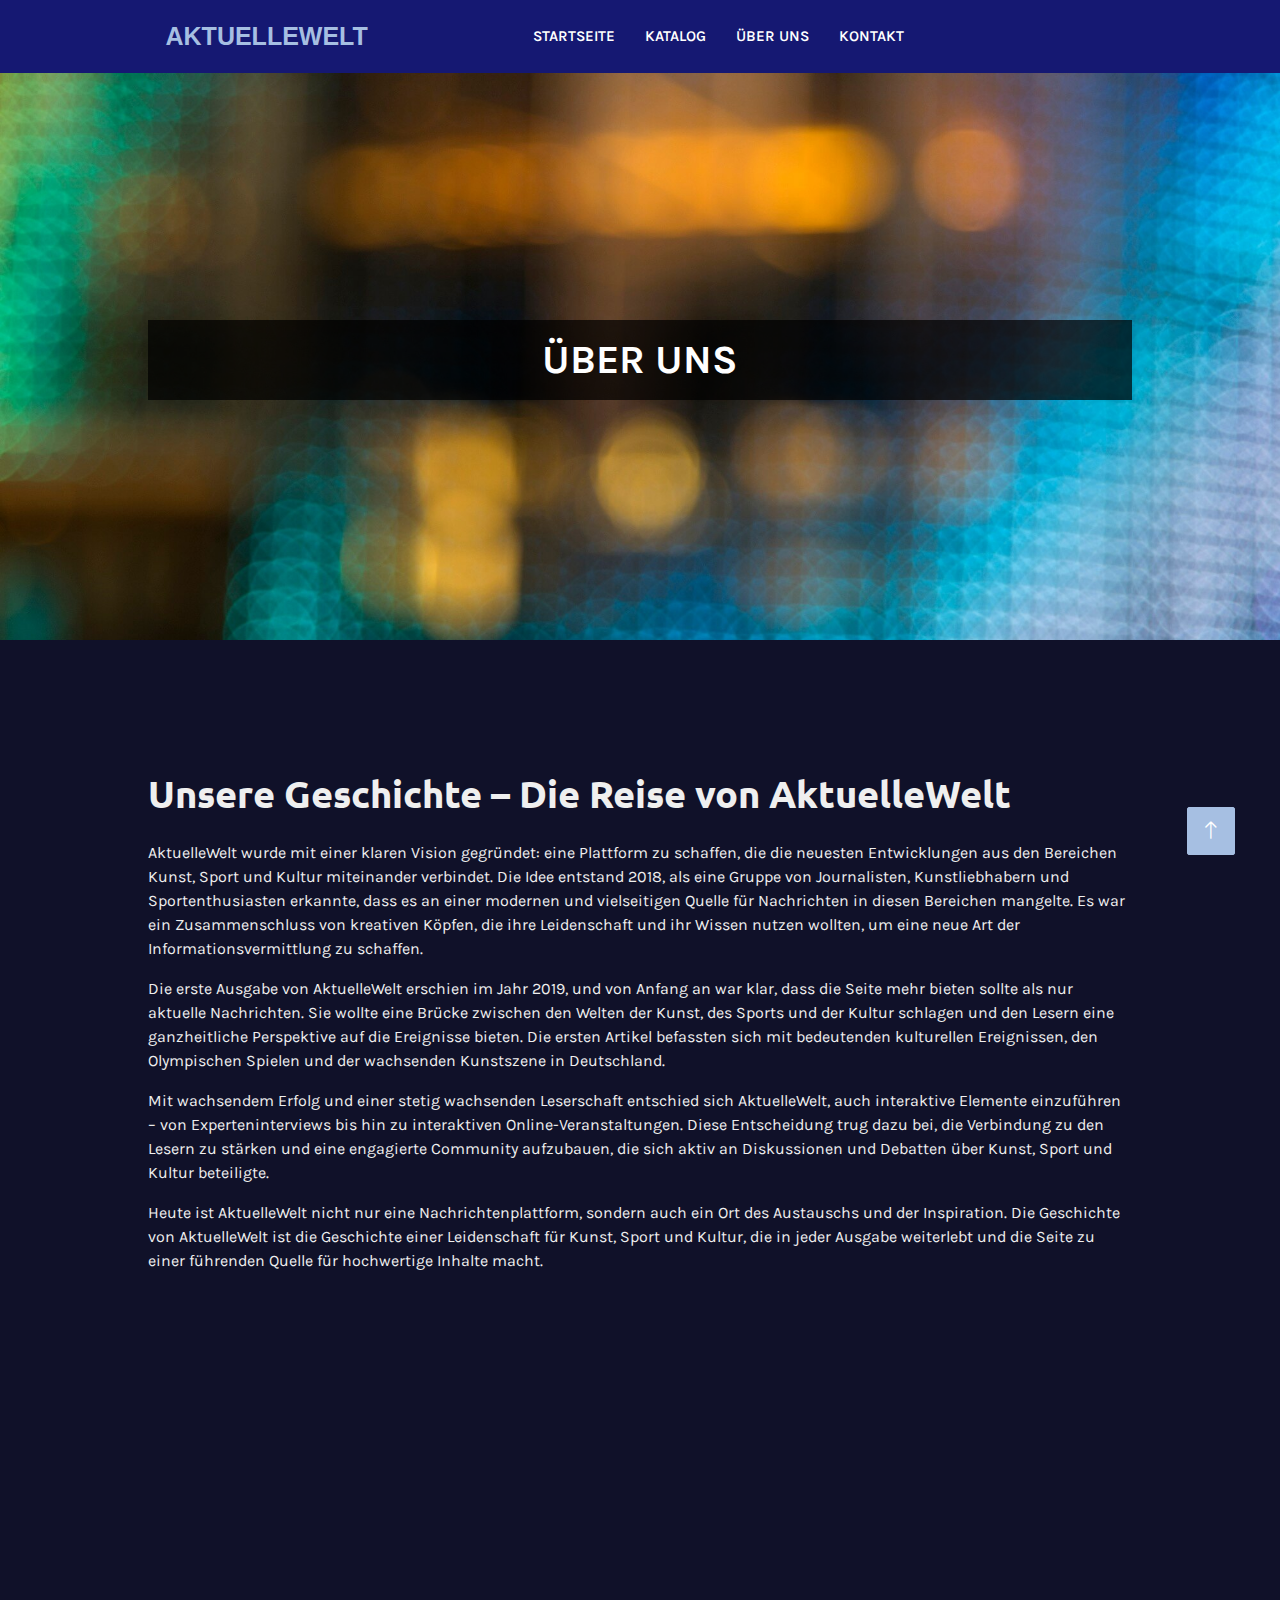
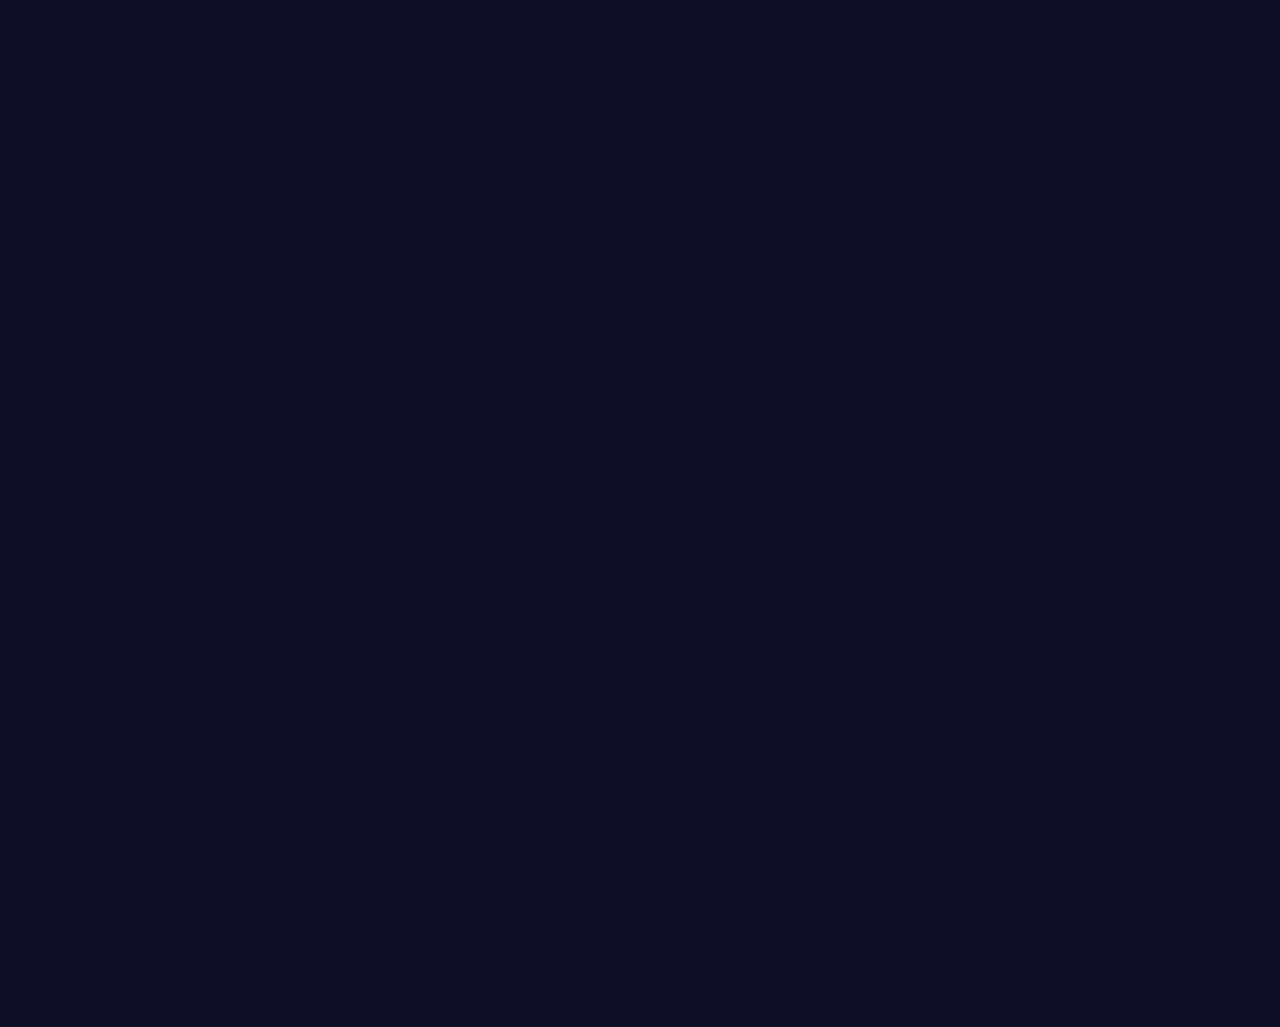
<file: about.html>
<!DOCTYPE html>
<html lang="en">
  <head>
    <meta charset="utf-8" />
    <title>AktuelleWelt</title>
    <meta content="width=device-width, initial-scale=1.0" name="viewport" />
    <meta content="" name="keywords" />
    <meta content="" name="description" />

    <!-- Favicon -->
    <link href="./img/icon.webp" rel="icon" />

    <!-- Google Web Fonts -->
    <link rel="preconnect" href="https://fonts.googleapis.com" />
    <link rel="preconnect" href="https://fonts.gstatic.com" crossorigin />
    <link
      href="https://fonts.googleapis.com/css2?family=Inconsolata:wght@400;500;600;700&family=Montserrat:wght@400;500;600;700&display=swap"
      rel="stylesheet"
    />

    <!-- Icon Font Stylesheet -->
    <link
      href="https://cdnjs.cloudflare.com/ajax/libs/font-awesome/5.10.0/css/all.min.css"
      rel="stylesheet"
    />
    <link
      href="https://cdn.jsdelivr.net/npm/bootstrap-icons@1.4.1/font/bootstrap-icons.css"
      rel="stylesheet"
    />

    <!-- Libraries Stylesheet -->
    <link href="lib/animate/animate.min.css" rel="stylesheet" />
    <link href="lib/owlcarousel/assets/owl.carousel.min.css" rel="stylesheet" />
    <link
      href="lib/tempusdominus/css/tempusdominus-bootstrap-4.min.css"
      rel="stylesheet"
    />

    <!-- Customized Bootstrap Stylesheet -->
    <link href="css/bootstrap.min.css" rel="stylesheet" />

    <!-- Template Stylesheet -->
    <link href="css/style.css" rel="stylesheet" />
    <style>
      .fixed-header {
        position: fixed;
        z-index: 1000;
        background: #151872;
      }
    </style>
  </head>

  <body>
    <div class="p-0">
      <!-- Spinner Start -->
      <div
        id="spinner"
        class="show bg-white position-fixed translate-middle w-100 vh-100 top-50 start-50 d-flex align-items-center justify-content-center"
      >
        <div
          class="spinner-border text-primary"
          style="width: 3rem; height: 3rem"
          role="status"
        >
          <span class="sr-only">Loading...</span>
        </div>
      </div>
      <!-- Spinner End -->

      <!-- Carousel Start -->
      <div class="container-fluid px-0 fixed-header">
        <div class="row gx-0">
          <div class="col-lg-5 d-none d-lg-block">
            <a
              href="index.html"
              class="navbar-brand w-100 h-100 m-0 p-0 d-flex align-items-center justify-content-center"
            >
              <h1
                style="font-size: 25px"
                class="m-0 text-primary text-uppercase logo-img"
              >
                AktuelleWelt
              </h1>
            </a>
          </div>
          <div class="col-lg-7">
            <nav class="navbar navbar-expand-lg navbar-dark p-3 p-lg-0">
              <a href="index.html" class="navbar-brand d-block d-lg-none">
                <h1 class="m-0 text-primary text-uppercase logo-img">
                  AktuelleWelt
                </h1>
              </a>
              <button
                type="button"
                class="navbar-toggler"
                data-bs-toggle="collapse"
                data-bs-target="#navbarCollapse"
              >
                <span class="navbar-toggler-icon"></span>
              </button>
              <div
                class="collapse navbar-collapse justify-content-between"
                id="navbarCollapse"
              >
                <div class="navbar-nav mr-auto py-0">
                  <a href="index.html" class="nav-item nav-link">Startseite</a>
                  <a href="catalog.html" class="nav-item nav-link">Katalog</a>
                  <a href="about.html" class="nav-item nav-link">Über uns</a>
                  <a href="contact.html" class="nav-item nav-link">Kontakt</a>
                </div>
              </div>
            </nav>
          </div>
        </div>
      </div>
      <header class="header" style="background-image: url(./img/about12.jpeg)">
        <div class="container">
          <h1
            class="title"
            style="
              color: #fff;
              background-color: rgba(0, 0, 0, 0.7);
              padding: 10px 20px;
            "
          >
            Über uns
          </h1>
        </div>
      </header>

      <section
        class="details"
        id="eventdetails"
        style="padding-top: 1px; margin-top: 70px"
      >
        <div class="container">
          <div class="col-12 wow fadeInUp" data-wow-delay="0.1s">
            <h2 class="section-title mb-4">
              Unsere Geschichte – Die Reise von AktuelleWelt
            </h2>

       
            <p>
              AktuelleWelt wurde mit einer klaren Vision gegründet: eine Plattform zu schaffen, die die neuesten Entwicklungen aus den Bereichen Kunst, Sport und Kultur miteinander verbindet. Die Idee entstand 2018, als eine Gruppe von Journalisten, Kunstliebhabern und Sportenthusiasten erkannte, dass es an einer modernen und vielseitigen Quelle für Nachrichten in diesen Bereichen mangelte. Es war ein Zusammenschluss von kreativen Köpfen, die ihre Leidenschaft und ihr Wissen nutzen wollten, um eine neue Art der Informationsvermittlung zu schaffen.
            </p>
            <p>
              Die erste Ausgabe von AktuelleWelt erschien im Jahr 2019, und von Anfang an war klar, dass die Seite mehr bieten sollte als nur aktuelle Nachrichten. Sie wollte eine Brücke zwischen den Welten der Kunst, des Sports und der Kultur schlagen und den Lesern eine ganzheitliche Perspektive auf die Ereignisse bieten. Die ersten Artikel befassten sich mit bedeutenden kulturellen Ereignissen, den Olympischen Spielen und der wachsenden Kunstszene in Deutschland.
            </p>
            <p>
              Mit wachsendem Erfolg und einer stetig wachsenden Leserschaft entschied sich AktuelleWelt, auch interaktive Elemente einzuführen – von Experteninterviews bis hin zu interaktiven Online-Veranstaltungen. Diese Entscheidung trug dazu bei, die Verbindung zu den Lesern zu stärken und eine engagierte Community aufzubauen, die sich aktiv an Diskussionen und Debatten über Kunst, Sport und Kultur beteiligte.
            </p>
            <p>
              Heute ist AktuelleWelt nicht nur eine Nachrichtenplattform, sondern auch ein Ort des Austauschs und der Inspiration. Die Geschichte von AktuelleWelt ist die Geschichte einer Leidenschaft für Kunst, Sport und Kultur, die in jeder Ausgabe weiterlebt und die Seite zu einer führenden Quelle für hochwertige Inhalte macht.
            </p>
            
          </div>
        </div>
      </section>

      <section
        class="details"
        id="eventdetails"
        style="padding-top: 1px;"
      >
        <div class="container">
          <div class="col-12 wow fadeInUp" data-wow-delay="0.1s">
            <h2 class="section-title mb-4">
              Ziel der Website
            </h2>

            <p>
              Unsere Mission bei AktuelleWelt ist es, eine Plattform zu bieten, die nicht nur über Kunst, Sport und Kultur berichtet, sondern auch eine tiefere Verbindung zu diesen Themen herstellt. Wir streben danach, den Lesern nicht nur aktuelle Nachrichten zu liefern, sondern auch wertvolle Einblicke, Hintergrundgeschichten und Perspektiven, die das Verständnis und die Wertschätzung für diese Bereiche fördern. Unser Ziel ist es, die kulturelle und sportliche Landschaft mit einem breiten Spektrum an Inhalten zu bereichern und dabei stets die Qualität und Relevanz der Informationen zu wahren.
            </p>
            <p>
              Ein weiteres Ziel von AktuelleWelt ist es, eine Gemeinschaft von Kunst- und Sportbegeisterten zu schaffen, die sich aktiv austauschen und voneinander lernen können. Wir glauben an die Kraft der Kultur und des Sports, Menschen zu verbinden, zu inspirieren und neue Perspektiven zu eröffnen. Daher setzen wir uns dafür ein, regelmäßig interaktive Formate anzubieten, die den Dialog fördern und den Lesern ermöglichen, ihre eigenen Gedanken und Erfahrungen zu teilen.
            </p>
            <p>
              Wir sind bestrebt, mit jeder Ausgabe ein Bewusstsein für die vielfältigen und oft unterschätzten Facetten von Kunst und Sport zu schaffen und diese Themen in einem modernen und ansprechenden Format zu präsentieren. Dabei bleiben wir stets neugierig und offen für neue Ideen, um AktuelleWelt als führende Quelle für Kultur- und Sportnachrichten weiter auszubauen.
            </p>
            
            <img
              src="./img/team-2.jpg"
              alt=""
              style="width: 100%; max-height: 500px; object-fit: cover"
            />
          </div>
        </div>
      </section>
      <!-- 
      <section
        class="details"
        id="eventdetails"
        style="
          padding-top: 1px;
          background: #151872;
          margin-top: 70px;
          margin-bottom: 90px;
        "
      >
        <div class="container" style="background: #fff; margin-top: 50px">
          <div class="col-12 wow fadeInUp" data-wow-delay="0.1s">
            <h2 class="section-title mb-2" style="color: #1e1e1e">
              Conoce a nuestra fundadora
            </h2>
            <h4 style="color: #1e1e1e">María García</h4>
            <p style="color: #1e1e1e">
              María García es la fundadora y directora de AktuelleWelt, una mujer
              visionaria y apasionada por el sector inmobiliario. Con más de 15
              años de experiencia en el mercado, ha logrado consolidar una
              empresa que se distingue por su enfoque humano y profesional. Su
              compromiso con la excelencia y la satisfacción del cliente ha sido
              la clave del éxito de AktuelleWelt.

              <br /><br />

              A lo largo de su carrera, María ha trabajado en diversas áreas del
              sector, desde la gestión de propiedades hasta la asesoría legal y
              financiera, lo que le ha permitido adquirir un conocimiento
              profundo y multifacético del mercado. Su enfoque personal y su
              dedicación han convertido a AktuelleWelt en una agencia de referencia en
              España.

              <br /><br />
              María cree firmemente en el poder de la empatía y la confianza en
              los negocios, valores que ha inculcado en todo su equipo. Su
              visión para el futuro es seguir creciendo y ofreciendo un servicio
              inmobiliario de calidad, cercano y accesible para todos.
            </p>

            <img
              src="./img/radiosender.avif"
              alt=""
              style="width: 100%; max-height: 500px; object-fit: cover"
            />
          </div>
        </div>
      </section> -->

      <!-- Footer Start -->
      <div
        class="container-fluid bg-dark text-light footer wow fadeIn"
        data-wow-delay="0.1s"
      >
        <div class="container pb-5">
          <div class="row g-5">
            <div class="col-md-2 col-lg-3">
              <div class="bg-primary rounded p-2">
                <p class="text-white mb-0 text-uppercase">
                  <a href="index.html" style="color: #ffffff"
                    >AktuelleWelt</a
                  >
                </p>
              </div>
            </div>
            <div class="col-md-6 col-lg-3">
              <p class="mb-2">+4989124136800</p>
              <p class="mb-2">AktuelleWelt@gmail.com</p>
              <p class="mb-2">
                Herzog-Heinrich-Straße 38, 80336 München, Deutschland
              </p>
            </div>
            <div class="col-lg-6 col-md-12">
              <div class="row">
                <div class="col-md-6">
                  <a href="index.html" class="btn-link">Startseite</a>
                  <a href="catalog.html" class="btn-link">Katalog</a>
                  <a href="about.html" class="btn-link">Über uns</a>
                  <a href="contact.html" class="btn-link">Kontakt</a>
                </div>
                <div class="col-md-6">
                  <a class="btn-link" href="privacy-policy.html"
                    >Datenschutzerklärung
                  </a>
                  <a class="btn-link" href="terms-of-use.html"
                    >Nutzungsbedingungen</a
                  >
                  <a class="btn-link" href="information.html"
                    > Business Model</a
                  >
                  <a class="btn-link" href="cookies.html"
                    >Cookie-Richtlinie</a
                  >
                  <a class="btn-link" href="disclaimer.html">Disclaimer</a>
                </div>
              </div>
            </div>
            <!-- 
            <div class="col-md-10 text-start">
              <h5>Disclaimer</h5>
              <p>
               El contenido de este sitio web, incluidas todas las imágenes y textos, es propiedad exclusiva de AktuelleWelt o de sus respectivos autores y está protegido por derechos de autor. Cualquier reproducción, distribución o uso no autorizado está estrictamente prohibido. Para consultas sobre derechos o colaboraciones, contáctanos directamente.
              </p>
            </div> -->
          </div>
        </div>
      </div>
      <!-- Footer End -->

      <!-- Cookie banner -->
      <!-- <div class="cookie-wrapper show">
        <div>
          <i class="bx bx-cookie"></i>
          <h2 style="text-align: center">Cookie consent</h2>
        </div>
        <div class="data">
          <p>
            This website uses cookies to help you have a superior and more
            relevant browsing experience on the website.
          </p>
        </div>

        <div class="buttons">
          <button class="cookie-button" id="acceptBtn">Accept</button>
          <button class="cookie-button" id="declineBtn">Decline</button>
        </div>
      </div> -->
      <!-- End Cookie banner -->

      <!-- Back to Top -->
      <a href="#" class="btn btn-lg btn-primary btn-lg-square back-to-top"
        ><i class="bi bi-arrow-up"></i
      ></a>
    </div>

    <!-- JavaScript Libraries -->
    <script src="https://code.jquery.com/jquery-3.4.1.min.js"></script>
    <script src="https://cdn.jsdelivr.net/npm/bootstrap@5.0.0/dist/js/bootstrap.bundle.min.js"></script>
    <script src="lib/wow/wow.min.js"></script>
    <script src="lib/easing/easing.min.js"></script>
    <script src="lib/waypoints/waypoints.min.js"></script>
    <script src="lib/counterup/counterup.min.js"></script>
    <script src="lib/owlcarousel/owl.carousel.min.js"></script>
    <script src="lib/tempusdominus/js/moment.min.js"></script>
    <script src="lib/tempusdominus/js/moment-timezone.min.js"></script>
    <script src="lib/tempusdominus/js/tempusdominus-bootstrap-4.min.js"></script>

    <!-- Template Javascript -->
    <script src="js/main.js"></script>
  </body>
</html>
</file>
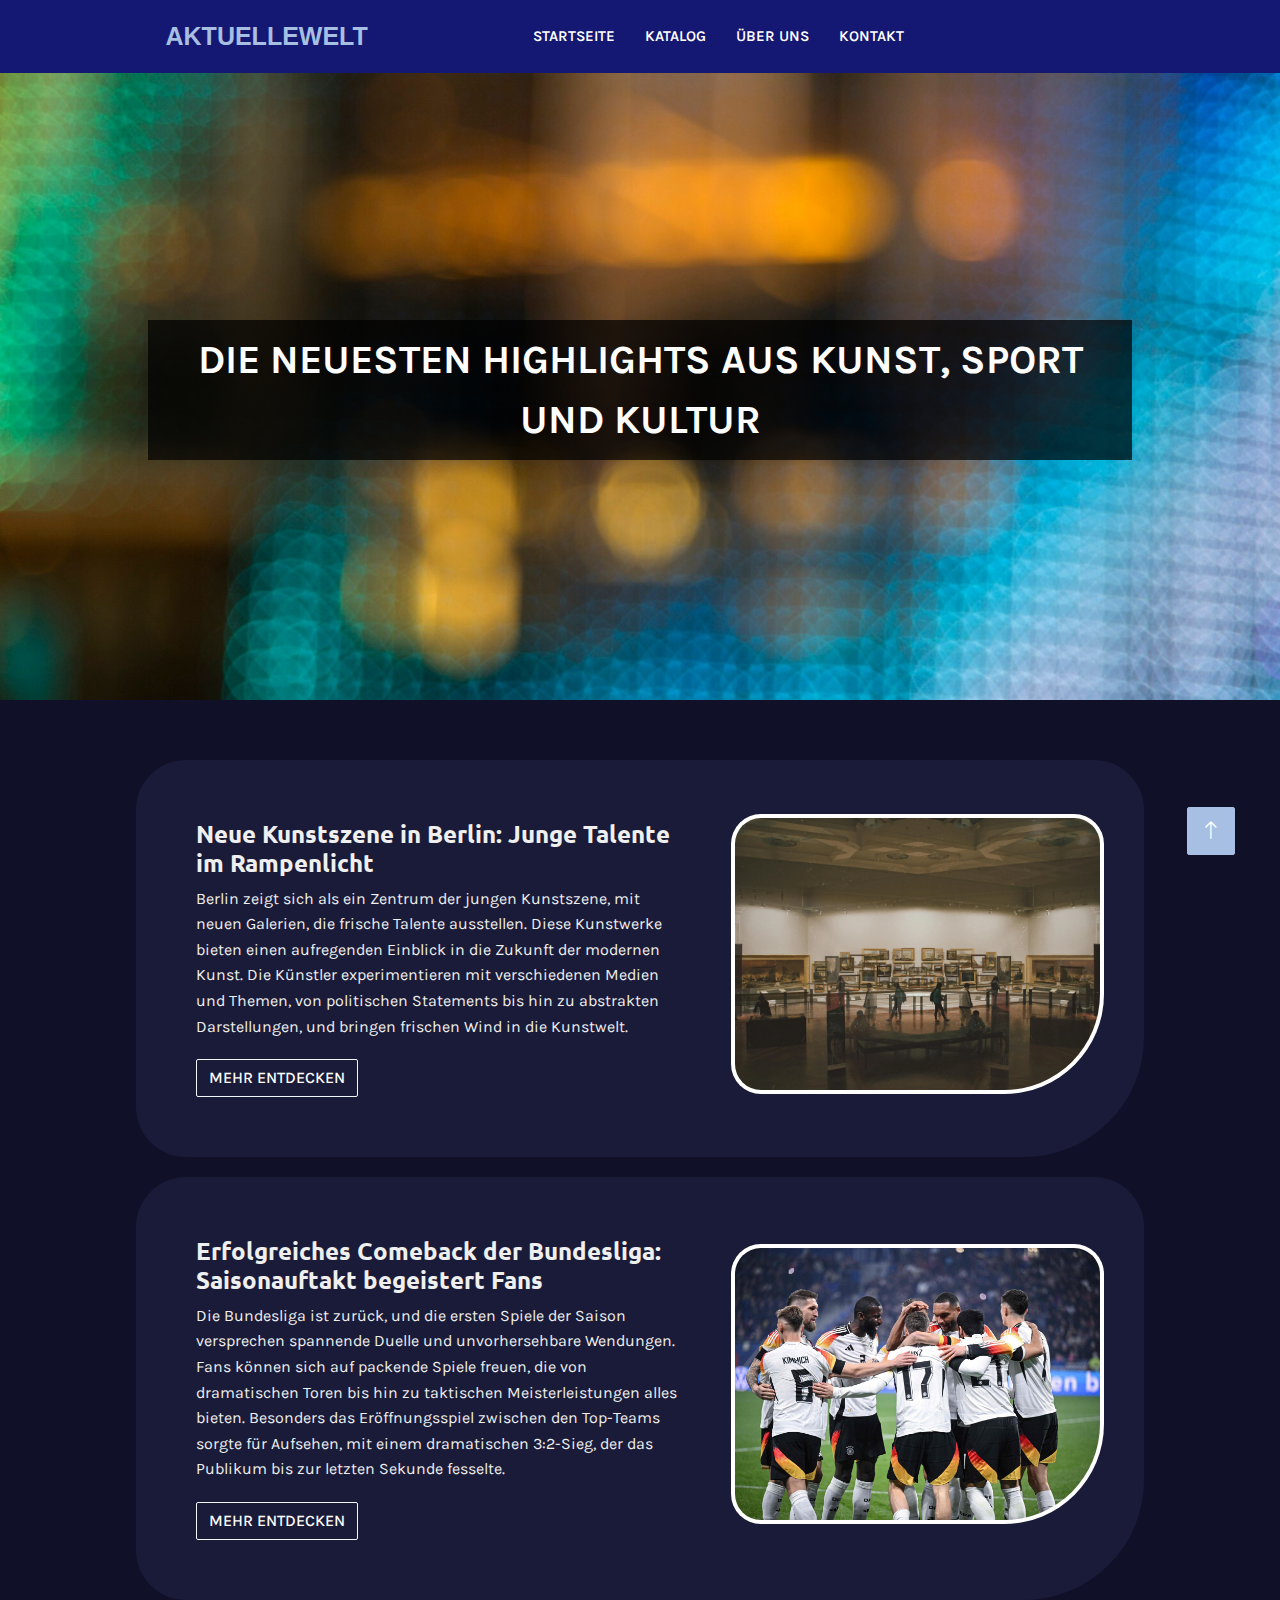
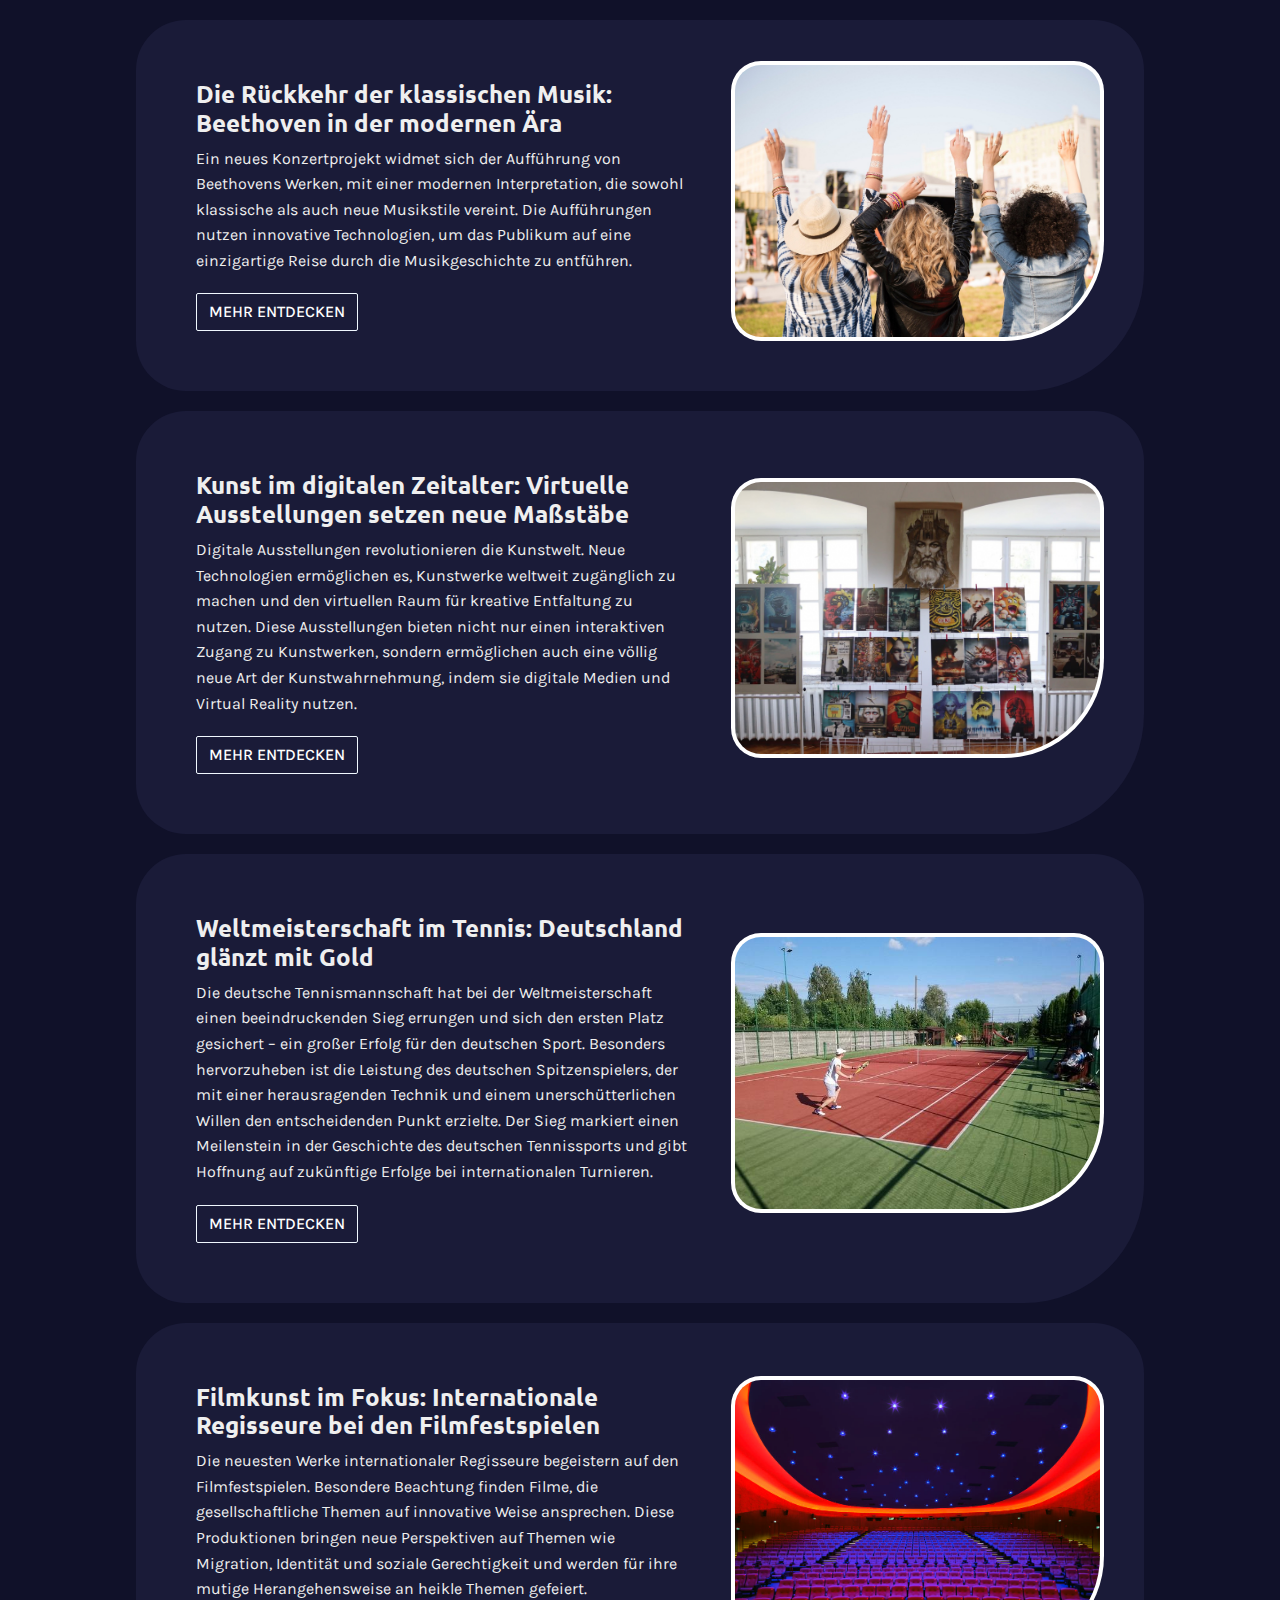
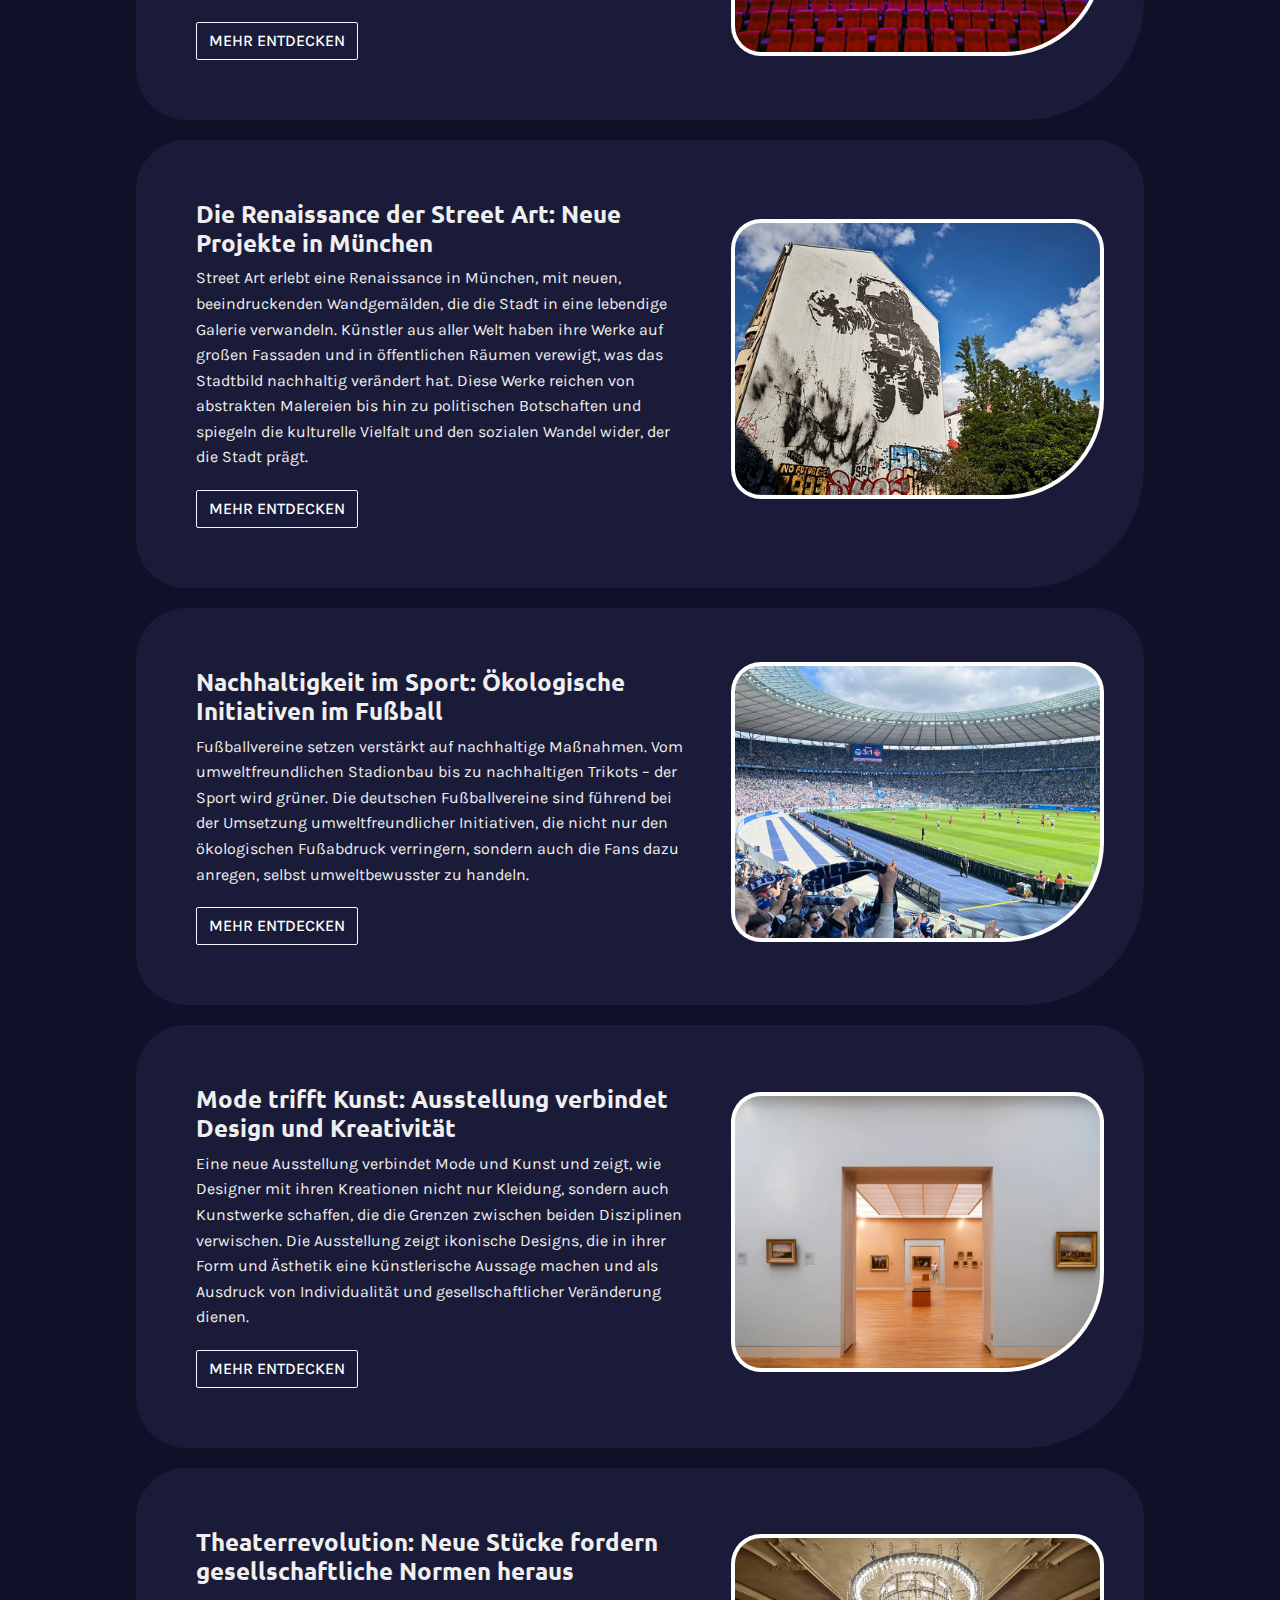
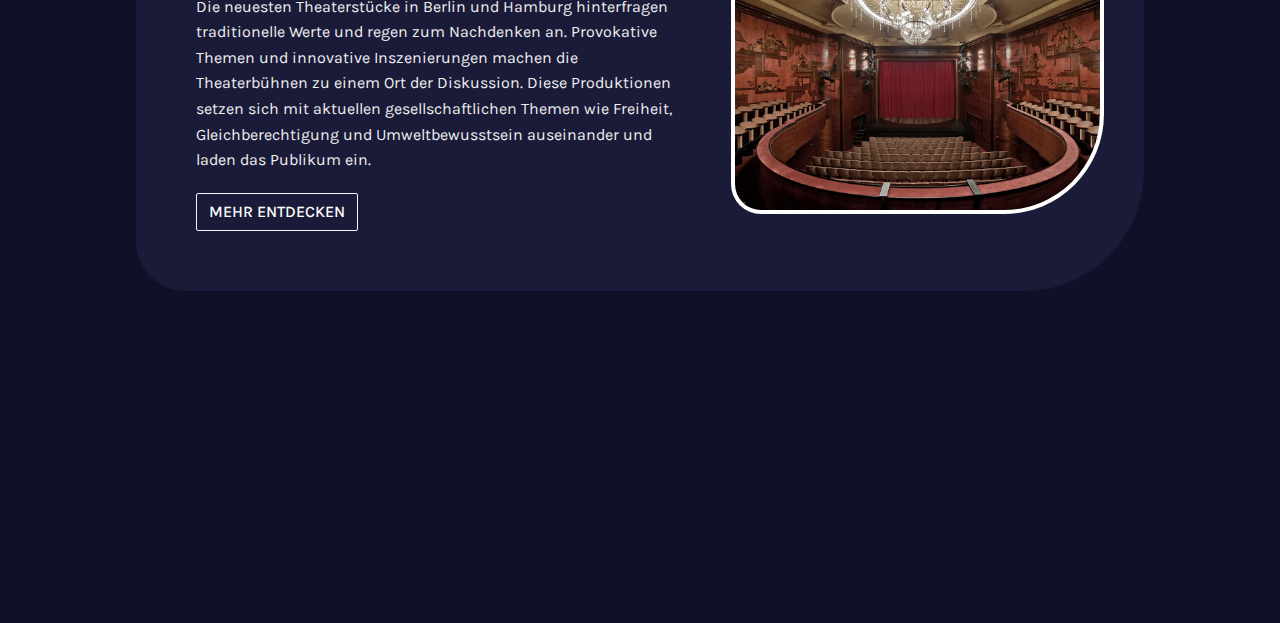
<file: catalog.html>
<!DOCTYPE html>
<html lang="en">
  <head>
    <meta charset="utf-8" />
    <title>AktuelleWelt</title>
    <meta content="width=device-width, initial-scale=1.0" name="viewport" />
    <meta content="" name="keywords" />
    <meta content="" name="description" />

    <!-- Favicon -->
    <link href="./img/icon.webp" rel="icon" />

    <!-- Google Web Fonts -->
    <link rel="preconnect" href="https://fonts.googleapis.com" />
    <link rel="preconnect" href="https://fonts.gstatic.com" crossorigin />
    <link
      href="https://fonts.googleapis.com/css2?family=Inconsolata:wght@400;500;600;700&family=Montserrat:wght@400;500;600;700&display=swap"
      rel="stylesheet"
    />

    <!-- Icon Font Stylesheet -->
    <link
      href="https://cdnjs.cloudflare.com/ajax/libs/font-awesome/5.10.0/css/all.min.css"
      rel="stylesheet"
    />
    <link
      href="https://cdn.jsdelivr.net/npm/bootstrap-icons@1.4.1/font/bootstrap-icons.css"
      rel="stylesheet"
    />

    <!-- Libraries Stylesheet -->
    <link href="lib/animate/animate.min.css" rel="stylesheet" />
    <link href="lib/owlcarousel/assets/owl.carousel.min.css" rel="stylesheet" />
    <link
      href="lib/tempusdominus/css/tempusdominus-bootstrap-4.min.css"
      rel="stylesheet"
    />

    <!-- Customized Bootstrap Stylesheet -->
    <link href="css/bootstrap.min.css" rel="stylesheet" />

    <!-- Template Stylesheet -->
    <link href="css/style.css" rel="stylesheet" />
    <style>
      .fixed-header {
        position: fixed;
        z-index: 1000;
        background: #151872;
      }
    </style>
  </head>

  <body>
    <div class="p-0">
      <!-- Spinner Start -->
      <div
        id="spinner"
        class="show bg-white position-fixed translate-middle w-100 vh-100 top-50 start-50 d-flex align-items-center justify-content-center"
      >
        <div
          class="spinner-border text-primary"
          style="width: 3rem; height: 3rem"
          role="status"
        >
          <span class="sr-only">Loading...</span>
        </div>
      </div>
      <!-- Spinner End -->

      <!-- Carousel Start -->
      <div class="container-fluid px-0 fixed-header">
        <div class="row gx-0">
          <div class="col-lg-5 d-none d-lg-block">
            <a
              href="index.html"
              class="navbar-brand w-100 h-100 m-0 p-0 d-flex align-items-center justify-content-center"
            >
              <h1
                style="font-size: 25px"
                class="m-0 text-primary text-uppercase logo-img"
              >
                AktuelleWelt
              </h1>
            </a>
          </div>
          <div class="col-lg-7">
            <nav class="navbar navbar-expand-lg navbar-dark p-3 p-lg-0">
              <a href="index.html" class="navbar-brand d-block d-lg-none">
                <h1 class="m-0 text-primary text-uppercase logo-img">
                  AktuelleWelt
                </h1>
              </a>
              <button
                type="button"
                class="navbar-toggler"
                data-bs-toggle="collapse"
                data-bs-target="#navbarCollapse"
              >
                <span class="navbar-toggler-icon"></span>
              </button>
              <div
                class="collapse navbar-collapse justify-content-between"
                id="navbarCollapse"
              >
                <div class="navbar-nav mr-auto py-0">
                  <a href="index.html" class="nav-item nav-link">Startseite</a>
                  <a href="catalog.html" class="nav-item nav-link">Katalog</a>
                  <a href="about.html" class="nav-item nav-link">Über uns</a>
                  <a href="contact.html" class="nav-item nav-link">Kontakt</a>
                </div>
              </div>
            </nav>
          </div>
        </div>
      </div>
      <header class="header" style="background-image: url(./img/about12.jpeg)">
        <div class="container">
          <h1
            class="title"
            style="
              color: #fff;
              background-color: rgba(0, 0, 0, 0.7);
              padding: 10px 20px;
            "
          >
            Die neuesten Highlights aus Kunst, Sport und Kultur
          </h1>
        </div>
      </header>
      <!-- Carousel End -->

      <section class="details" id="founders">
        <div class="container">
          <div class="row">
            <div class="block col-md-12 col-sm-12">
              <div class="row align-items-center">
                <div class="col-md-7 col-sm-12">
                  <div style="padding: 20px; border-radius: 8px; margin: auto">
                    <h4>
                      Neue Kunstszene in Berlin: Junge Talente im Rampenlicht
                    </h4>
                    <p style="margin-bottom: 20px">
                      Berlin zeigt sich als ein Zentrum der jungen Kunstszene,
                      mit neuen Galerien, die frische Talente ausstellen. Diese
                      Kunstwerke bieten einen aufregenden Einblick in die
                      Zukunft der modernen Kunst. Die Künstler experimentieren
                      mit verschiedenen Medien und Themen, von politischen
                      Statements bis hin zu abstrakten Darstellungen, und
                      bringen frischen Wind in die Kunstwelt.
                    </p>
                    <button type="button" class="btn btn-outline-light">
                      <a href="index.html#contact" class="catalog_btn"
                        >Mehr entdecken</a
                      >
                    </button>
                  </div>
                </div>
                <div class="col-md-5 col-sm-12">
                  <img
                    src="img/blog-1.jpg"
                    alt="Neue Kunstszene in Berlin"
                    style="
                      max-width: 100%;
                      padding: 4px;
                      background-color: #fff;
                      border-radius: 30px 30px 100px 30px;
                      height: 280px;
                      object-fit: cover;
                    "
                  />
                </div>
              </div>
            </div>

            <div class="block col-md-12 col-sm-12">
              <div class="row align-items-center">
                <div class="col-md-7 col-sm-12">
                  <div style="padding: 20px; border-radius: 8px; margin: auto">
                    <h4>
                      Erfolgreiches Comeback der Bundesliga: Saisonauftakt
                      begeistert Fans
                    </h4>
                    <p style="margin-bottom: 20px">
                      Die Bundesliga ist zurück, und die ersten Spiele der
                      Saison versprechen spannende Duelle und unvorhersehbare
                      Wendungen. Fans können sich auf packende Spiele freuen,
                      die von dramatischen Toren bis hin zu taktischen
                      Meisterleistungen alles bieten. Besonders das
                      Eröffnungsspiel zwischen den Top-Teams sorgte für
                      Aufsehen, mit einem dramatischen 3:2-Sieg, der das
                      Publikum bis zur letzten Sekunde fesselte.
                    </p>
                    <button type="button" class="btn btn-outline-light">
                      <a href="index.html#contact" class="catalog_btn"
                        >Mehr entdecken</a
                      >
                    </button>
                  </div>
                </div>
                <div class="col-md-5 col-sm-12">
                  <img
                    src="img/blog-2.jpg"
                    alt="Erfolgreiches Comeback der Bundesliga"
                    style="
                      max-width: 100%;
                      padding: 4px;
                      background-color: #fff;
                      border-radius: 30px 30px 100px 30px;
                      height: 280px;
                      object-fit: cover;
                    "
                  />
                </div>
              </div>
            </div>

            <div class="block col-md-12 col-sm-12">
              <div class="row align-items-center">
                <div class="col-md-7 col-sm-12">
                  <div style="padding: 20px; border-radius: 8px; margin: auto">
                    <h4>
                      Die Rückkehr der klassischen Musik: Beethoven in der
                      modernen Ära
                    </h4>
                    <p style="margin-bottom: 20px">
                      Ein neues Konzertprojekt widmet sich der Aufführung von
                      Beethovens Werken, mit einer modernen Interpretation, die
                      sowohl klassische als auch neue Musikstile vereint. Die
                      Aufführungen nutzen innovative Technologien, um das
                      Publikum auf eine einzigartige Reise durch die
                      Musikgeschichte zu entführen.
                    </p>
                    <button type="button" class="btn btn-outline-light">
                      <a href="index.html#contact" class="catalog_btn"
                        >Mehr entdecken</a
                      >
                    </button>
                  </div>
                </div>
                <div class="col-md-5 col-sm-12">
                  <img
                    src="img/blog-3.jpg"
                    alt="Die Rückkehr der klassischen Musik"
                    style="
                      max-width: 100%;
                      padding: 4px;
                      background-color: #fff;
                      border-radius: 30px 30px 100px 30px;
                      height: 280px;
                      object-fit: cover;
                    "
                  />
                </div>
              </div>
            </div>

            <div class="block col-md-12 col-sm-12">
              <div class="row align-items-center">
                <div class="col-md-7 col-sm-12">
                  <div style="padding: 20px; border-radius: 8px; margin: auto">
                    <h4>
                      Kunst im digitalen Zeitalter: Virtuelle Ausstellungen
                      setzen neue Maßstäbe
                    </h4>
                    <p style="margin-bottom: 20px">
                      Digitale Ausstellungen revolutionieren die Kunstwelt. Neue
                      Technologien ermöglichen es, Kunstwerke weltweit
                      zugänglich zu machen und den virtuellen Raum für kreative
                      Entfaltung zu nutzen. Diese Ausstellungen bieten nicht nur
                      einen interaktiven Zugang zu Kunstwerken, sondern
                      ermöglichen auch eine völlig neue Art der
                      Kunstwahrnehmung, indem sie digitale Medien und Virtual
                      Reality nutzen.
                    </p>

                    <button type="button" class="btn btn-outline-light">
                      <a href="index.html#contact" class="catalog_btn"
                        >Mehr entdecken</a
                      >
                    </button>
                  </div>
                </div>
                <div class="col-md-5 col-sm-12">
                  <img
                    src="img/blog-4.jpg"
                    alt="Die Rückkehr der klassischen Musik"
                    style="
                      max-width: 100%;
                      padding: 4px;
                      background-color: #fff;
                      border-radius: 30px 30px 100px 30px;
                      height: 280px;
                      object-fit: cover;
                    "
                  />
                </div>
              </div>
            </div>
            <div class="block col-md-12 col-sm-12">
              <div class="row align-items-center">
                <div class="col-md-7 col-sm-12">
                  <div style="padding: 20px; border-radius: 8px; margin: auto">
                    <h4>
                      Weltmeisterschaft im Tennis: Deutschland glänzt mit Gold
                    </h4>
                    <p style="margin-bottom: 20px">
                      Die deutsche Tennismannschaft hat bei der
                      Weltmeisterschaft einen beeindruckenden Sieg errungen und
                      sich den ersten Platz gesichert – ein großer Erfolg für
                      den deutschen Sport. Besonders hervorzuheben ist die
                      Leistung des deutschen Spitzenspielers, der mit einer
                      herausragenden Technik und einem unerschütterlichen Willen
                      den entscheidenden Punkt erzielte. Der Sieg markiert einen
                      Meilenstein in der Geschichte des deutschen Tennissports
                      und gibt Hoffnung auf zukünftige Erfolge bei
                      internationalen Turnieren. 
                    </p>
                    <button type="button" class="btn btn-outline-light">
                      <a href="index.html#contact" class="catalog_btn"
                        >Mehr entdecken</a
                      >
                    </button>
                  </div>
                </div>
                <div class="col-md-5 col-sm-12">
                  <img
                    src="img/blog-5.jpg"
                    alt="Die Rückkehr der klassischen Musik"
                    style="
                      max-width: 100%;
                      padding: 4px;
                      background-color: #fff;
                      border-radius: 30px 30px 100px 30px;
                      height: 280px;
                      object-fit: cover;
                    "
                  />
                </div>
              </div>
            </div>




            <div class="block col-md-12 col-sm-12">
              <div class="row align-items-center">
                <div class="col-md-7 col-sm-12">
                  <div style="padding: 20px; border-radius: 8px; margin: auto">
                    <h4>
                      Filmkunst im Fokus: Internationale Regisseure bei den
                      Filmfestspielen
                    </h4>
                    <p style="margin-bottom: 20px">
                      Die neuesten Werke internationaler Regisseure begeistern
                      auf den Filmfestspielen. Besondere Beachtung finden Filme,
                      die gesellschaftliche Themen auf innovative Weise
                      ansprechen. Diese Produktionen bringen neue Perspektiven
                      auf Themen wie Migration, Identität und soziale
                      Gerechtigkeit und werden für ihre mutige Herangehensweise
                      an heikle Themen gefeiert.
                    </p>

                    <button type="button" class="btn btn-outline-light">
                      <a href="index.html#contact" class="catalog_btn"
                        >Mehr entdecken</a
                      >
                    </button>
                  </div>
                </div>
                <div class="col-md-5 col-sm-12">
                  <img
                    src="img/blog-6.jpg"
                    alt="Die Rückkehr der klassischen Musik"
                    style="
                      max-width: 100%;
                      padding: 4px;
                      background-color: #fff;
                      border-radius: 30px 30px 100px 30px;
                      height: 280px;
                      object-fit: cover;
                    "
                  />
                </div>
              </div>
            </div>
            <div class="block col-md-12 col-sm-12">
              <div class="row align-items-center">
                <div class="col-md-7 col-sm-12">
                  <div style="padding: 20px; border-radius: 8px; margin: auto">
                    <h4>
                      Die Renaissance der Street Art: Neue Projekte in München
                    </h4>
                    <p style="margin-bottom: 20px">
                      Street Art erlebt eine Renaissance in München, mit neuen,
                      beeindruckenden Wandgemälden, die die Stadt in eine
                      lebendige Galerie verwandeln. Künstler aus aller Welt
                      haben ihre Werke auf großen Fassaden und in öffentlichen
                      Räumen verewigt, was das Stadtbild nachhaltig verändert
                      hat. Diese Werke reichen von abstrakten Malereien bis hin
                      zu politischen Botschaften und spiegeln die kulturelle
                      Vielfalt und den sozialen Wandel wider, der die Stadt
                      prägt. 
                    </p>
                    <button type="button" class="btn btn-outline-light">
                      <a href="index.html#contact" class="catalog_btn"
                        >Mehr entdecken</a
                      >
                    </button>
                  </div>
                </div>
                <div class="col-md-5 col-sm-12">
                  <img
                    src="img/blog-7.jpg"
                    alt="Die Rückkehr der klassischen Musik"
                    style="
                      max-width: 100%;
                      padding: 4px;
                      background-color: #fff;
                      border-radius: 30px 30px 100px 30px;
                      height: 280px;
                      object-fit: cover;
                    "
                  />
                </div>
              </div>
            </div>
            <div class="block col-md-12 col-sm-12">
              <div class="row align-items-center">
                <div class="col-md-7 col-sm-12">
                  <div style="padding: 20px; border-radius: 8px; margin: auto">
                    <h4>
                      Nachhaltigkeit im Sport: Ökologische Initiativen im
                      Fußball
                    </h4>
                    <p style="margin-bottom: 20px">
                      Fußballvereine setzen verstärkt auf nachhaltige Maßnahmen.
                      Vom umweltfreundlichen Stadionbau bis zu nachhaltigen
                      Trikots – der Sport wird grüner. Die deutschen
                      Fußballvereine sind führend bei der Umsetzung
                      umweltfreundlicher Initiativen, die nicht nur den
                      ökologischen Fußabdruck verringern, sondern auch die Fans
                      dazu anregen, selbst umweltbewusster zu handeln. 
                    </p>

                    <button type="button" class="btn btn-outline-light">
                      <a href="index.html#contact" class="catalog_btn"
                        >Mehr entdecken</a
                      >
                    </button>
                  </div>
                </div>
                <div class="col-md-5 col-sm-12">
                  <img
                    src="img/blog-8.jpg"
                    alt="Die Rückkehr der klassischen Musik"
                    style="
                      max-width: 100%;
                      padding: 4px;
                      background-color: #fff;
                      border-radius: 30px 30px 100px 30px;
                      height: 280px;
                      object-fit: cover;
                    "
                  />
                </div>
              </div>
            </div>
            <div class="block col-md-12 col-sm-12">
              <div class="row align-items-center">
                <div class="col-md-7 col-sm-12">
                  <div style="padding: 20px; border-radius: 8px; margin: auto">
                    <h4>
                      Mode trifft Kunst: Ausstellung verbindet Design und
                      Kreativität
                    </h4>
                    <p style="margin-bottom: 20px">
                      Eine neue Ausstellung verbindet Mode und Kunst und zeigt,
                      wie Designer mit ihren Kreationen nicht nur Kleidung,
                      sondern auch Kunstwerke schaffen, die die Grenzen zwischen
                      beiden Disziplinen verwischen. Die Ausstellung zeigt
                      ikonische Designs, die in ihrer Form und Ästhetik eine
                      künstlerische Aussage machen und als Ausdruck von
                      Individualität und gesellschaftlicher Veränderung dienen.
                   
                    </p>

                    <button type="button" class="btn btn-outline-light">
                      <a href="index.html#contact" class="catalog_btn"
                        >Mehr entdecken</a
                      >
                    </button>
                  </div>
                </div>
                <div class="col-md-5 col-sm-12">
                  <img
                    src="img/blog-9.jpg"
                    alt="Die Rückkehr der klassischen Musik"
                    style="
                      max-width: 100%;
                      padding: 4px;
                      background-color: #fff;
                      border-radius: 30px 30px 100px 30px;
                      height: 280px;
                      object-fit: cover;
                    "
                  />
                </div>
              </div>
            </div>
            <div class="block col-md-12 col-sm-12">
              <div class="row align-items-center">
                <div class="col-md-7 col-sm-12">
                  <div style="padding: 20px; border-radius: 8px; margin: auto">
                    <h4>
                      Theaterrevolution: Neue Stücke fordern gesellschaftliche
                      Normen heraus
                    </h4>
                    <p style="margin-bottom: 20px">
                      Die neuesten Theaterstücke in Berlin und Hamburg
                      hinterfragen traditionelle Werte und regen zum Nachdenken
                      an. Provokative Themen und innovative Inszenierungen
                      machen die Theaterbühnen zu einem Ort der Diskussion.
                      Diese Produktionen setzen sich mit aktuellen
                      gesellschaftlichen Themen wie Freiheit, Gleichberechtigung
                      und Umweltbewusstsein auseinander und laden das Publikum
                      ein.
                    </p>
                    <button type="button" class="btn btn-outline-light">
                      <a href="index.html#contact" class="catalog_btn"
                        >Mehr entdecken</a
                      >
                    </button>
                  </div>
                </div>
                <div class="col-md-5 col-sm-12">
                  <img
                    src="img/blog-10.jpg"
                    alt="Die Rückkehr der klassischen Musik"
                    style="
                      max-width: 100%;
                      padding: 4px;
                      background-color: #fff;
                      border-radius: 30px 30px 100px 30px;
                      height: 280px;
                      object-fit: cover;
                    "
                  />
                </div>
              </div>
            </div>
            
          </div>
        </div>
      </section>

      <!-- Service End -->

      <!-- Footer Start -->
      <div
        class="container-fluid bg-dark text-light footer wow fadeIn"
        data-wow-delay="0.1s"
      >
        <div class="container pb-5">
          <div class="row g-5">
            <div class="col-md-2 col-lg-3">
              <div class="bg-primary rounded p-2">
                <p class="text-white mb-0 text-uppercase">
                  <a href="index.html" style="color: #ffffff">AktuelleWelt</a>
                </p>
              </div>
            </div>
            <div class="col-md-6 col-lg-3">
              <p class="mb-2">+4989124136800</p>
              <p class="mb-2">AktuelleWelt@gmail.com</p>
              <p class="mb-2">Herzog-Heinrich-Straße 38, 80336 München, Deutschland</p>
            </div>
            <div class="col-lg-6 col-md-12">
              <div class="row">
                <div class="col-md-6">
                  <a href="index.html" class="btn-link">Startseite</a>
                  <a href="catalog.html" class="btn-link">Katalog</a>
                  <a href="about.html" class="btn-link">Über uns</a>
                  <a href="contact.html" class="btn-link">Kontakt</a>
                </div>
                <div class="col-md-6">
                  <a class="btn-link" href="privacy-policy.html"
                    >Datenschutzerklärung
                  </a>
                  <a class="btn-link" href="terms-of-use.html"
                    >Nutzungsbedingungen</a
                  >
                  <a class="btn-link" href="information.html">
                    Business Model</a
                  >
                  <a class="btn-link" href="cookies.html">Cookie-Richtlinie</a>
                  <a class="btn-link" href="disclaimer.html">Disclaimer</a>
                </div>
              </div>
            </div>
            <!-- 
            <div class="col-md-10 text-start">
              <h5>Disclaimer</h5>
              <p>
               El contenido de este sitio web, incluidas todas las imágenes y textos, es propiedad exclusiva de AktuelleWelt o de sus respectivos autores y está protegido por derechos de autor. Cualquier reproducción, distribución o uso no autorizado está estrictamente prohibido. Para consultas sobre derechos o colaboraciones, contáctanos directamente.
              </p>
            </div> -->
          </div>
        </div>
      </div>
      <!-- Footer End -->

      <!-- Cookie banner -->
      <!-- <div class="cookie-wrapper show">
        <div>
          <i class="bx bx-cookie"></i>
          <h2 style="text-align: center">Cookie consent</h2>
        </div>
        <div class="data">
          <p>
            This website uses cookies to help you have a superior and more
            relevant browsing experience on the website.
          </p>
        </div>

        <div class="buttons">
          <button class="cookie-button" id="acceptBtn">Accept</button>
          <button class="cookie-button" id="declineBtn">Decline</button>
        </div>
      </div> -->
      <!-- End Cookie banner -->

      <!-- Back to Top -->
      <a href="#" class="btn btn-lg btn-primary btn-lg-square back-to-top"
        ><i class="bi bi-arrow-up"></i
      ></a>
    </div>

    <!-- JavaScript Libraries -->
    <script src="https://code.jquery.com/jquery-3.4.1.min.js"></script>
    <script src="https://cdn.jsdelivr.net/npm/bootstrap@5.0.0/dist/js/bootstrap.bundle.min.js"></script>
    <script src="lib/wow/wow.min.js"></script>
    <script src="lib/easing/easing.min.js"></script>
    <script src="lib/waypoints/waypoints.min.js"></script>
    <script src="lib/counterup/counterup.min.js"></script>
    <script src="lib/owlcarousel/owl.carousel.min.js"></script>
    <script src="lib/tempusdominus/js/moment.min.js"></script>
    <script src="lib/tempusdominus/js/moment-timezone.min.js"></script>
    <script src="lib/tempusdominus/js/tempusdominus-bootstrap-4.min.js"></script>

    <!-- Template Javascript -->
    <script src="js/main.js"></script>
  </body>
</html>
</file>
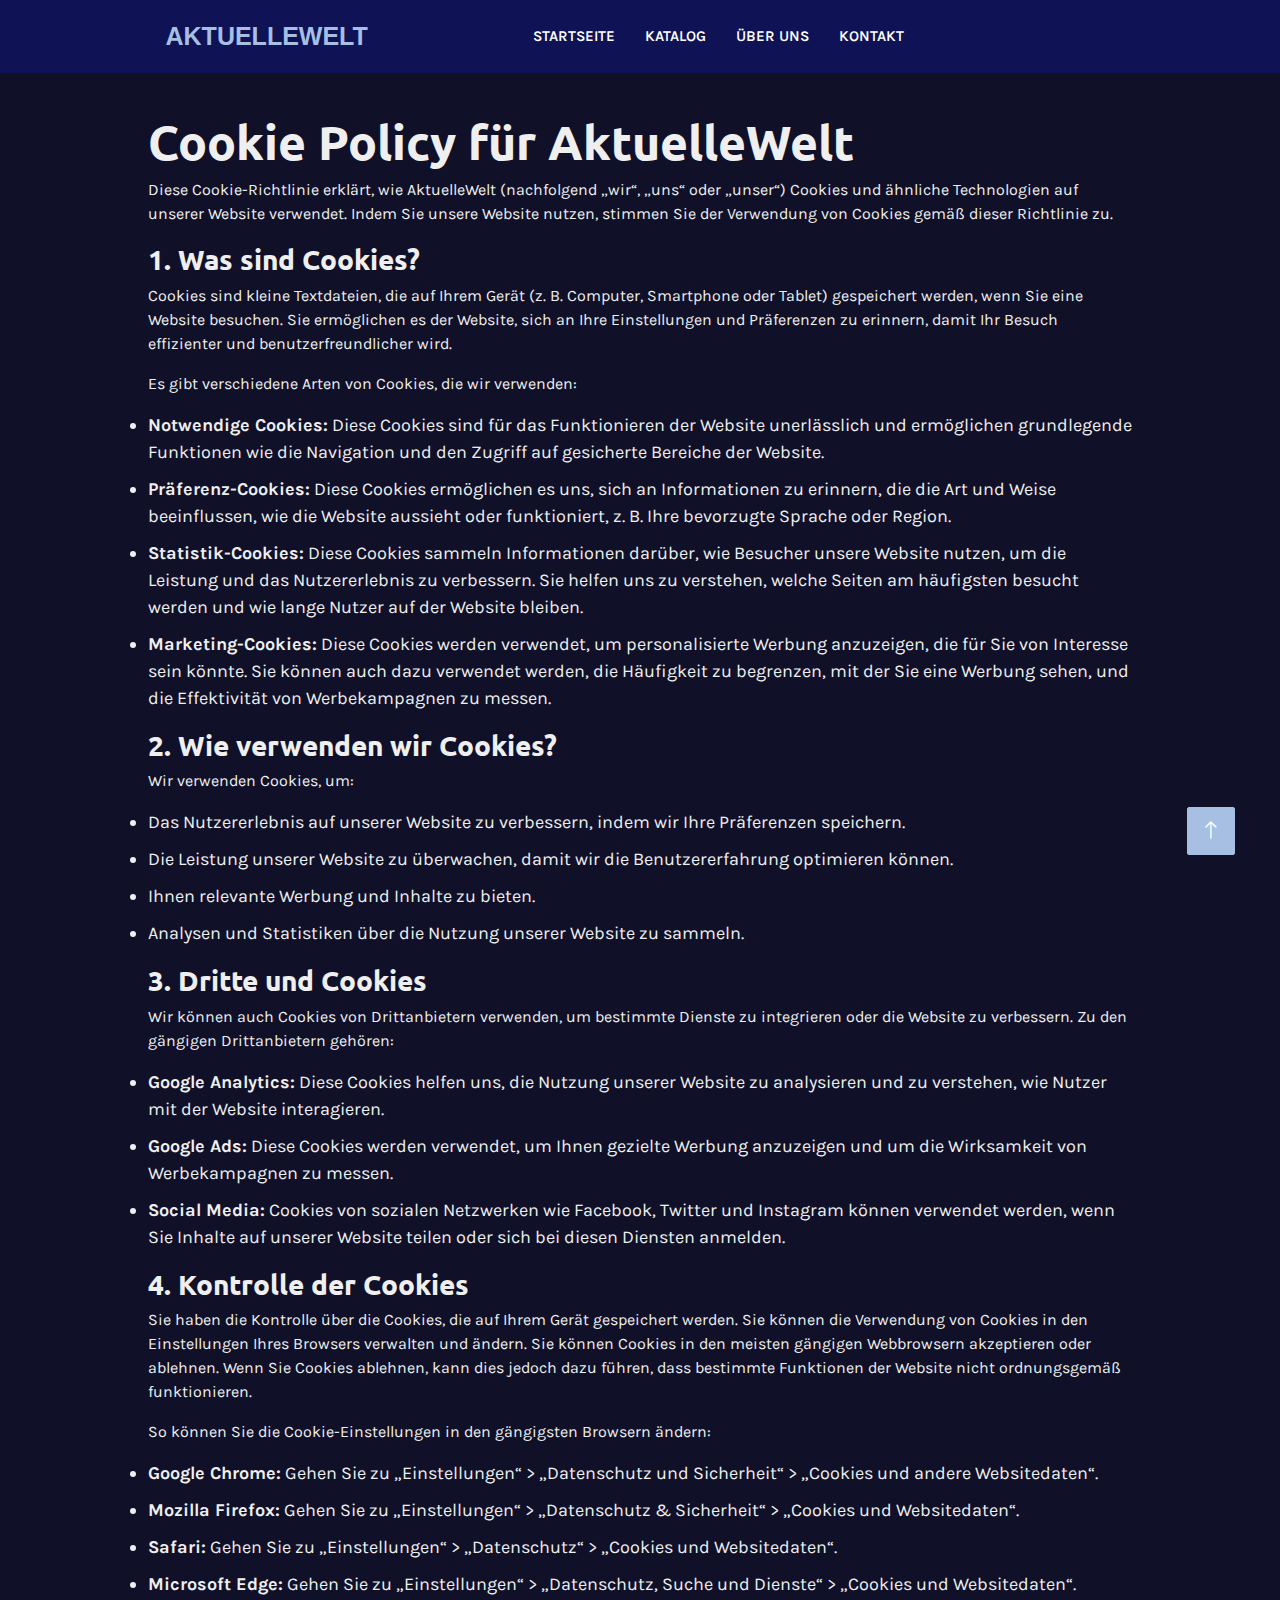
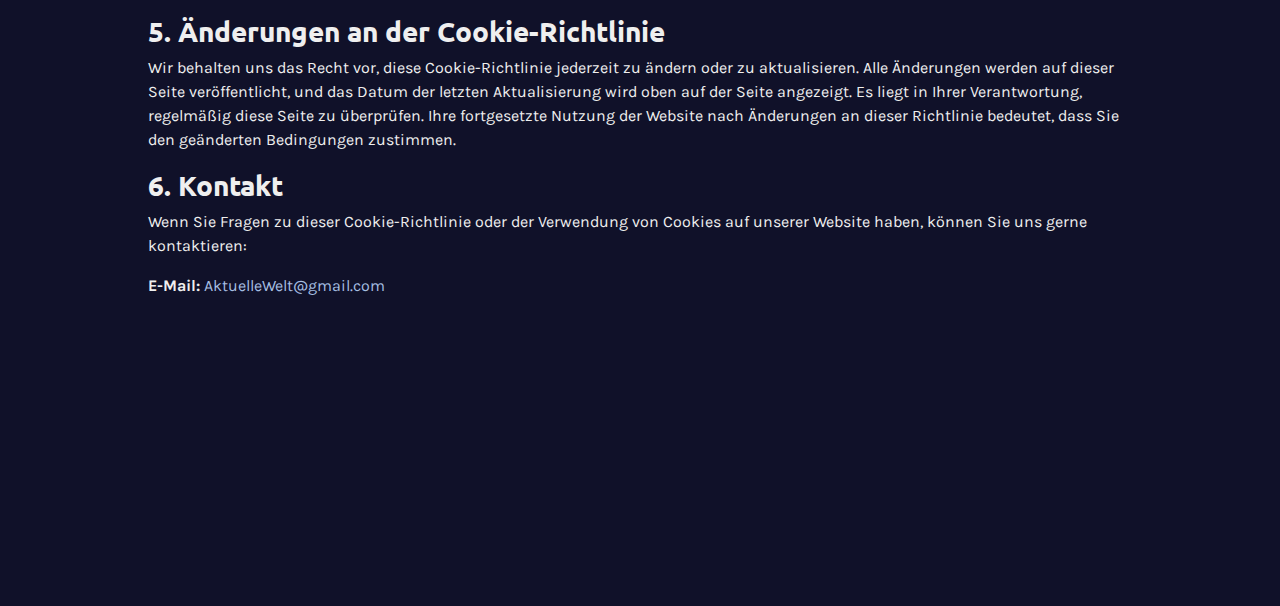
<file: cookies.html>
<!DOCTYPE html>
<html dir="auto" lang="en">
  <head>
    <meta charset="utf-8" />
    <title>AktuelleWelt</title>
    <meta content="width=device-width, initial-scale=1.0" name="viewport" />
    <meta content="" name="keywords" />
    <meta content="" name="description" />

    <!-- Favicon -->
    <link href="./img/icon.webp" rel="icon" />

    <!-- Google Web Fonts -->
    <link rel="preconnect" href="https://fonts.googleapis.com" />
    <link rel="preconnect" href="https://fonts.gstatic.com" crossorigin />
    <link
      href="https://fonts.googleapis.com/css2?family=Heebo:wght@400;500;600;700&family=Montserrat:wght@400;500;600;700&display=swap"
      rel="stylesheet"
    />

    <!-- Icon Font Stylesheet -->
    <link
      href="https://cdnjs.cloudflare.com/ajax/libs/font-awesome/5.10.0/css/all.min.css"
      rel="stylesheet"
    />
    <link
      href="https://cdn.jsdelivr.net/npm/bootstrap-icons@1.4.1/font/bootstrap-icons.css"
      rel="stylesheet"
    />

    <!-- Libraries Stylesheet -->
    <link href="lib/animate/animate.min.css" rel="stylesheet" />
    <link href="lib/owlcarousel/assets/owl.carousel.min.css" rel="stylesheet" />
    <link
      href="lib/tempusdominus/css/tempusdominus-bootstrap-4.min.css"
      rel="stylesheet"
    />

    <!-- Customized Bootstrap Stylesheet -->
    <link href="css/bootstrap.min.css" rel="stylesheet" />

    <!-- Template Stylesheet -->
    <link href="css/style.css" rel="stylesheet" />
  </head>

  <body>
    <!-- Spinner Start -->
    <div
      id="spinner"
      class="show bg-white position-fixed translate-middle w-100 vh-100 top-50 start-50 d-flex align-items-center justify-content-center"
    >
      <div
        class="spinner-border text-primary"
        style="width: 3rem; height: 3rem"
        role="status"
      >
        <span class="sr-only">Loading...</span>
      </div>
    </div>
    <!-- Spinner End -->

    <!-- Header Start -->
    <div class="container-fluid bg-dark px-0">
      <div class="row gx-0">
        <div class="col-lg-5 bg-dark d-none d-lg-block">
          <a
            href="index.html"
            class="navbar-brand w-100 h-100 m-0 p-0 d-flex align-items-center justify-content-center"
          >
            <h1
              style="font-size: 25px"
              class="m-0 text-primary text-uppercase logo-img"
            >
              AktuelleWelt
            </h1>
          </a>
        </div>
        <div class="col-lg-7">
          <nav class="navbar navbar-expand-lg bg-dark navbar-dark p-3 p-lg-0">
            <a href="index.html" class="navbar-brand d-block d-lg-none">
              <h1 class="m-0 text-primary text-uppercase logo-img">
                AktuelleWelt
              </h1>
            </a>
            <button
              type="button"
              class="navbar-toggler"
              data-bs-toggle="collapse"
              data-bs-target="#navbarCollapse"
            >
              <span class="navbar-toggler-icon"></span>
            </button>
            <div
              class="collapse navbar-collapse justify-content-between"
              id="navbarCollapse"
            >
              <div class="navbar-nav mr-auto py-0">
                <a href="index.html" class="nav-item nav-link">Startseite</a>
                <a href="catalog.html" class="nav-item nav-link">Katalog</a>
                <a href="about.html" class="nav-item nav-link">Über uns</a>
                <a href="contact.html" class="nav-item nav-link">Kontakt</a>
              </div>
            </div>
          </nav>
        </div>
      </div>
    </div>
    <!-- Header End -->

    <main>
      <article class="container additional-wrapper">
        <div class="page__content" style="padding: 20px 0px">
          <!-- <h1 style="text-align: left" class="page__title">Política de Privacidad</h1> -->
          <div class="cookie-policy">
            <h2>Cookie Policy für AktuelleWelt</h2>
          
            <p>
              Diese Cookie-Richtlinie erklärt, wie AktuelleWelt (nachfolgend „wir“, „uns“ oder „unser“) Cookies und ähnliche Technologien auf unserer Website verwendet. Indem Sie unsere Website nutzen, stimmen Sie der Verwendung von Cookies gemäß dieser Richtlinie zu.
            </p>
          
            <h3>1. Was sind Cookies?</h3>
            <p>
              Cookies sind kleine Textdateien, die auf Ihrem Gerät (z. B. Computer, Smartphone oder Tablet) gespeichert werden, wenn Sie eine Website besuchen. Sie ermöglichen es der Website, sich an Ihre Einstellungen und Präferenzen zu erinnern, damit Ihr Besuch effizienter und benutzerfreundlicher wird.
            </p>
            <p>
              Es gibt verschiedene Arten von Cookies, die wir verwenden:
            </p>
            <ul>
              <li><strong>Notwendige Cookies:</strong> Diese Cookies sind für das Funktionieren der Website unerlässlich und ermöglichen grundlegende Funktionen wie die Navigation und den Zugriff auf gesicherte Bereiche der Website.</li>
              <li><strong>Präferenz-Cookies:</strong> Diese Cookies ermöglichen es uns, sich an Informationen zu erinnern, die die Art und Weise beeinflussen, wie die Website aussieht oder funktioniert, z. B. Ihre bevorzugte Sprache oder Region.</li>
              <li><strong>Statistik-Cookies:</strong> Diese Cookies sammeln Informationen darüber, wie Besucher unsere Website nutzen, um die Leistung und das Nutzererlebnis zu verbessern. Sie helfen uns zu verstehen, welche Seiten am häufigsten besucht werden und wie lange Nutzer auf der Website bleiben.</li>
              <li><strong>Marketing-Cookies:</strong> Diese Cookies werden verwendet, um personalisierte Werbung anzuzeigen, die für Sie von Interesse sein könnte. Sie können auch dazu verwendet werden, die Häufigkeit zu begrenzen, mit der Sie eine Werbung sehen, und die Effektivität von Werbekampagnen zu messen.</li>
            </ul>
          
            <h3>2. Wie verwenden wir Cookies?</h3>
            <p>
              Wir verwenden Cookies, um:
            </p>
            <ul>
              <li>Das Nutzererlebnis auf unserer Website zu verbessern, indem wir Ihre Präferenzen speichern.</li>
              <li>Die Leistung unserer Website zu überwachen, damit wir die Benutzererfahrung optimieren können.</li>
              <li>Ihnen relevante Werbung und Inhalte zu bieten.</li>
              <li>Analysen und Statistiken über die Nutzung unserer Website zu sammeln.</li>
            </ul>
          
            <h3>3. Dritte und Cookies</h3>
            <p>
              Wir können auch Cookies von Drittanbietern verwenden, um bestimmte Dienste zu integrieren oder die Website zu verbessern. Zu den gängigen Drittanbietern gehören:
            </p>
            <ul>
              <li><strong>Google Analytics:</strong> Diese Cookies helfen uns, die Nutzung unserer Website zu analysieren und zu verstehen, wie Nutzer mit der Website interagieren.</li>
              <li><strong>Google Ads:</strong> Diese Cookies werden verwendet, um Ihnen gezielte Werbung anzuzeigen und um die Wirksamkeit von Werbekampagnen zu messen.</li>
              <li><strong>Social Media:</strong> Cookies von sozialen Netzwerken wie Facebook, Twitter und Instagram können verwendet werden, wenn Sie Inhalte auf unserer Website teilen oder sich bei diesen Diensten anmelden.</li>
            </ul>
          
            <h3>4. Kontrolle der Cookies</h3>
            <p>
              Sie haben die Kontrolle über die Cookies, die auf Ihrem Gerät gespeichert werden. Sie können die Verwendung von Cookies in den Einstellungen Ihres Browsers verwalten und ändern. Sie können Cookies in den meisten gängigen Webbrowsern akzeptieren oder ablehnen. Wenn Sie Cookies ablehnen, kann dies jedoch dazu führen, dass bestimmte Funktionen der Website nicht ordnungsgemäß funktionieren.
            </p>
            <p>
              So können Sie die Cookie-Einstellungen in den gängigsten Browsern ändern:
            </p>
            <ul>
              <li><strong>Google Chrome:</strong> Gehen Sie zu „Einstellungen“ > „Datenschutz und Sicherheit“ > „Cookies und andere Websitedaten“.</li>
              <li><strong>Mozilla Firefox:</strong> Gehen Sie zu „Einstellungen“ > „Datenschutz & Sicherheit“ > „Cookies und Websitedaten“.</li>
              <li><strong>Safari:</strong> Gehen Sie zu „Einstellungen“ > „Datenschutz“ > „Cookies und Websitedaten“.</li>
              <li><strong>Microsoft Edge:</strong> Gehen Sie zu „Einstellungen“ > „Datenschutz, Suche und Dienste“ > „Cookies und Websitedaten“.</li>
            </ul>
          
            <h3>5. Änderungen an der Cookie-Richtlinie</h3>
            <p>
              Wir behalten uns das Recht vor, diese Cookie-Richtlinie jederzeit zu ändern oder zu aktualisieren. Alle Änderungen werden auf dieser Seite veröffentlicht, und das Datum der letzten Aktualisierung wird oben auf der Seite angezeigt. Es liegt in Ihrer Verantwortung, regelmäßig diese Seite zu überprüfen. Ihre fortgesetzte Nutzung der Website nach Änderungen an dieser Richtlinie bedeutet, dass Sie den geänderten Bedingungen zustimmen.
            </p>
          
            <h3>6. Kontakt</h3>
            <p>
              Wenn Sie Fragen zu dieser Cookie-Richtlinie oder der Verwendung von Cookies auf unserer Website haben, können Sie uns gerne kontaktieren:
            </p>
            <p><strong>E-Mail:</strong> <a href="mailto:AktuelleWelt@gmail.com" style="color: #a6bfe2;">AktuelleWelt@gmail.com</a></p>
          </div>
          
          <!-- <a href="mailto:AktuelleWelt@gmail.com" style="color: #a6bfe2;">AktuelleWelt@gmail.com</a> -->
        </div>
      </article>
    </main>
    <!-- Footer Start -->
    <div
    class="container-fluid bg-dark text-light footer wow fadeIn"
    data-wow-delay="0.1s"
  >
    <div class="container pb-5">
      <div class="row g-5">
        <div class="col-md-2 col-lg-3">
          <div class="bg-primary rounded p-2">
            <p class="text-white mb-0 text-uppercase">
              <a href="index.html" style="color: #ffffff"
                >AktuelleWelt</a
              >
            </p>
          </div>
        </div>
        <div class="col-md-6 col-lg-3">
          <p class="mb-2">+4989124136800</p>
          <p class="mb-2">AktuelleWelt@gmail.com</p>
          <p class="mb-2">
            Herzog-Heinrich-Straße 38, 80336 München, Deutschland
          </p>
        </div>
        <div class="col-lg-6 col-md-12">
          <div class="row">
            <div class="col-md-6">
              <a href="index.html" class="btn-link">Startseite</a>
              <a href="catalog.html" class="btn-link">Katalog</a>
              <a href="about.html" class="btn-link">Über uns</a>
              <a href="contact.html" class="btn-link">Kontakt</a>
            </div>
            <div class="col-md-6">
              <a class="btn-link" href="privacy-policy.html"
                >Datenschutzerklärung
              </a>
              <a class="btn-link" href="terms-of-use.html"
                >Nutzungsbedingungen</a
              >
              <a class="btn-link" href="information.html"
                > Business Model</a
              >
              <a class="btn-link" href="cookies.html"
                >Cookie-Richtlinie</a
              >
              <a class="btn-link" href="disclaimer.html">Disclaimer</a>
            </div>
          </div>
        </div>
        <!-- 
        <div class="col-md-10 text-start">
          <h5>Disclaimer</h5>
          <p>
           El contenido de este sitio web, incluidas todas las imágenes y textos, es propiedad exclusiva de AktuelleWelt o de sus respectivos autores y está protegido por derechos de autor. Cualquier reproducción, distribución o uso no autorizado está estrictamente prohibido. Para consultas sobre derechos o colaboraciones, contáctanos directamente.
          </p>
        </div> -->
      </div>
    </div>
  </div>
    <!-- Footer End -->

    <!-- Back to Top -->
    <a href="#" class="btn btn-lg btn-primary btn-lg-square back-to-top"
      ><i class="bi bi-arrow-up"></i
    ></a>

    <!-- JavaScript Libraries -->
    <script src="https://code.jquery.com/jquery-3.4.1.min.js"></script>
    <script src="https://cdn.jsdelivr.net/npm/bootstrap@5.0.0/dist/js/bootstrap.bundle.min.js"></script>
    <script src="lib/wow/wow.min.js"></script>
    <script src="lib/easing/easing.min.js"></script>
    <script src="lib/waypoints/waypoints.min.js"></script>
    <script src="lib/counterup/counterup.min.js"></script>
    <script src="lib/owlcarousel/owl.carousel.min.js"></script>
    <script src="lib/tempusdominus/js/moment.min.js"></script>
    <script src="lib/tempusdominus/js/moment-timezone.min.js"></script>
    <script src="lib/tempusdominus/js/tempusdominus-bootstrap-4.min.js"></script>

    <!-- Template Javascript -->
    <script src="js/main.js"></script>
  </body>
</html>
</file>
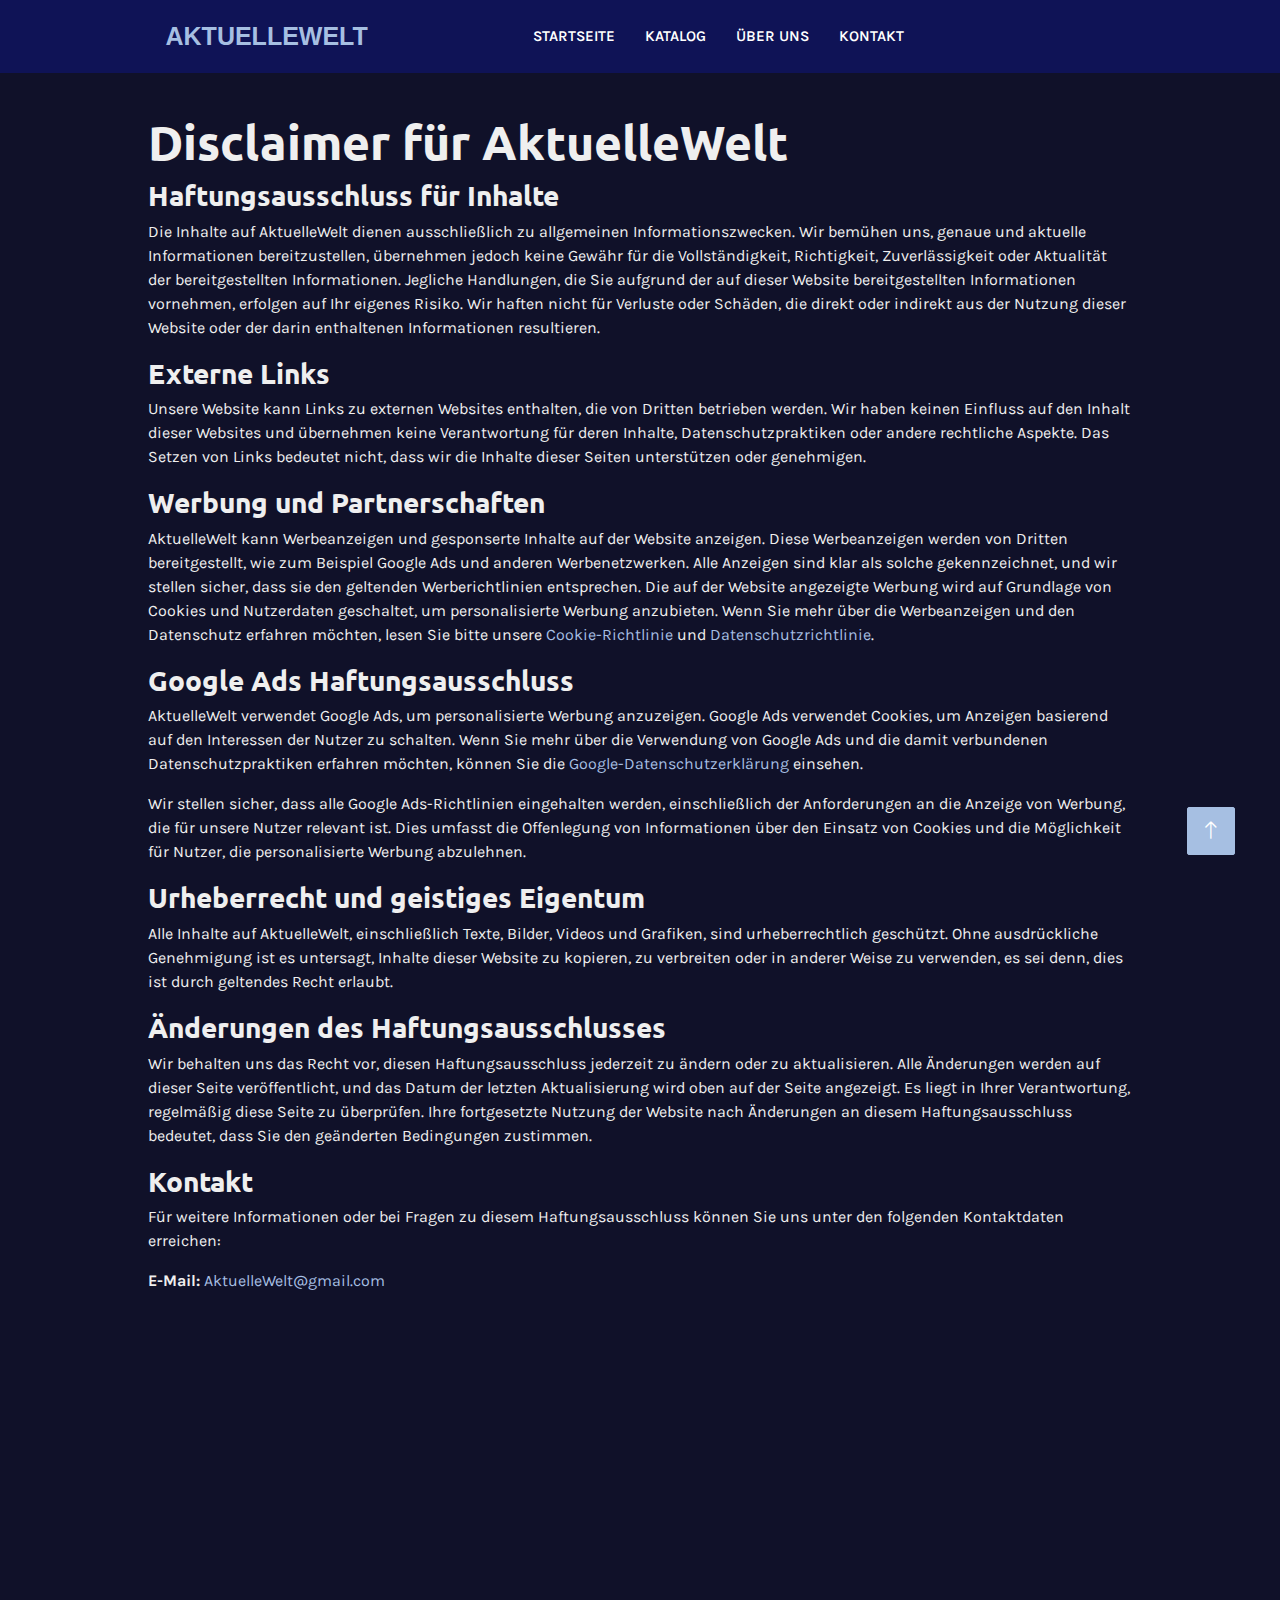
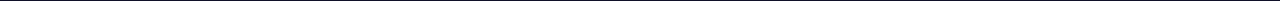
<file: disclaimer.html>
<!DOCTYPE html>
<html dir="auto" lang="en">
  <head>
    <meta charset="utf-8" />
    <title>AktuelleWelt</title>
    <meta content="width=device-width, initial-scale=1.0" name="viewport" />
    <meta content="" name="keywords" />
    <meta content="" name="description" />

    <!-- Favicon -->
    <link href="./img/icon.webp" rel="icon" />

    <!-- Google Web Fonts -->
    <link rel="preconnect" href="https://fonts.googleapis.com" />
    <link rel="preconnect" href="https://fonts.gstatic.com" crossorigin />
    <link
      href="https://fonts.googleapis.com/css2?family=Heebo:wght@400;500;600;700&family=Montserrat:wght@400;500;600;700&display=swap"
      rel="stylesheet"
    />

    <!-- Icon Font Stylesheet -->
    <link
      href="https://cdnjs.cloudflare.com/ajax/libs/font-awesome/5.10.0/css/all.min.css"
      rel="stylesheet"
    />
    <link
      href="https://cdn.jsdelivr.net/npm/bootstrap-icons@1.4.1/font/bootstrap-icons.css"
      rel="stylesheet"
    />

    <!-- Libraries Stylesheet -->
    <link href="lib/animate/animate.min.css" rel="stylesheet" />
    <link href="lib/owlcarousel/assets/owl.carousel.min.css" rel="stylesheet" />
    <link
      href="lib/tempusdominus/css/tempusdominus-bootstrap-4.min.css"
      rel="stylesheet"
    />

    <!-- Customized Bootstrap Stylesheet -->
    <link href="css/bootstrap.min.css" rel="stylesheet" />

    <!-- Template Stylesheet -->
    <link href="css/style.css" rel="stylesheet" />
  </head>

  <body>
    <!-- Spinner Start -->
    <div
      id="spinner"
      class="show bg-white position-fixed translate-middle w-100 vh-100 top-50 start-50 d-flex align-items-center justify-content-center"
    >
      <div
        class="spinner-border text-primary"
        style="width: 3rem; height: 3rem"
        role="status"
      >
        <span class="sr-only">Loading...</span>
      </div>
    </div>
    <!-- Spinner End -->

    <!-- Header Start -->
    <div class="container-fluid bg-dark px-0">
      <div class="row gx-0">
        <div class="col-lg-5 bg-dark d-none d-lg-block">
          <a
            href="index.html"
            class="navbar-brand w-100 h-100 m-0 p-0 d-flex align-items-center justify-content-center"
          >
            <h1
              style="font-size: 25px"
              class="m-0 text-primary text-uppercase logo-img"
            >
              AktuelleWelt
            </h1>
          </a>
        </div>
        <div class="col-lg-7">
          <nav class="navbar navbar-expand-lg bg-dark navbar-dark p-3 p-lg-0">
            <a href="index.html" class="navbar-brand d-block d-lg-none">
              <h1 class="m-0 text-primary text-uppercase logo-img">
                AktuelleWelt
              </h1>
            </a>
            <button
              type="button"
              class="navbar-toggler"
              data-bs-toggle="collapse"
              data-bs-target="#navbarCollapse"
            >
              <span class="navbar-toggler-icon"></span>
            </button>
            <div
              class="collapse navbar-collapse justify-content-between"
              id="navbarCollapse"
            >
              <div class="navbar-nav mr-auto py-0">
                <a href="index.html" class="nav-item nav-link">Startseite</a>
                <a href="catalog.html" class="nav-item nav-link">Katalog</a>
                <a href="about.html" class="nav-item nav-link">Über uns</a>
                <a href="contact.html" class="nav-item nav-link">Kontakt</a>
              </div>
            </div>
          </nav>
        </div>
      </div>
    </div>
    <!-- Header End -->

    <main>
      <article class="container additional-wrapper">
        <div class="page__content" style="padding: 20px 0px">

          <div class="disclaimer">
            <h2>Disclaimer für AktuelleWelt</h2>
          
            <h3>Haftungsausschluss für Inhalte</h3>
            <p>
              Die Inhalte auf AktuelleWelt dienen ausschließlich zu allgemeinen Informationszwecken. Wir bemühen uns, genaue und aktuelle Informationen bereitzustellen, übernehmen jedoch keine Gewähr für die Vollständigkeit, Richtigkeit, Zuverlässigkeit oder Aktualität der bereitgestellten Informationen. Jegliche Handlungen, die Sie aufgrund der auf dieser Website bereitgestellten Informationen vornehmen, erfolgen auf Ihr eigenes Risiko. Wir haften nicht für Verluste oder Schäden, die direkt oder indirekt aus der Nutzung dieser Website oder der darin enthaltenen Informationen resultieren.
            </p>
          
            <h3>Externe Links</h3>
            <p>
              Unsere Website kann Links zu externen Websites enthalten, die von Dritten betrieben werden. Wir haben keinen Einfluss auf den Inhalt dieser Websites und übernehmen keine Verantwortung für deren Inhalte, Datenschutzpraktiken oder andere rechtliche Aspekte. Das Setzen von Links bedeutet nicht, dass wir die Inhalte dieser Seiten unterstützen oder genehmigen.
            </p>
          
            <h3>Werbung und Partnerschaften</h3>
            <p>
              AktuelleWelt kann Werbeanzeigen und gesponserte Inhalte auf der Website anzeigen. Diese Werbeanzeigen werden von Dritten bereitgestellt, wie zum Beispiel Google Ads und anderen Werbenetzwerken. Alle Anzeigen sind klar als solche gekennzeichnet, und wir stellen sicher, dass sie den geltenden Werberichtlinien entsprechen. Die auf der Website angezeigte Werbung wird auf Grundlage von Cookies und Nutzerdaten geschaltet, um personalisierte Werbung anzubieten. Wenn Sie mehr über die Werbeanzeigen und den Datenschutz erfahren möchten, lesen Sie bitte unsere <a href="/cookie-policy">Cookie-Richtlinie</a> und <a href="/privacy-policy">Datenschutzrichtlinie</a>.
            </p>
          
            <h3>Google Ads Haftungsausschluss</h3>
            <p>
              AktuelleWelt verwendet Google Ads, um personalisierte Werbung anzuzeigen. Google Ads verwendet Cookies, um Anzeigen basierend auf den Interessen der Nutzer zu schalten. Wenn Sie mehr über die Verwendung von Google Ads und die damit verbundenen Datenschutzpraktiken erfahren möchten, können Sie die <a href="https://policies.google.com/privacy">Google-Datenschutzerklärung</a> einsehen.
            </p>
            <p>
              Wir stellen sicher, dass alle Google Ads-Richtlinien eingehalten werden, einschließlich der Anforderungen an die Anzeige von Werbung, die für unsere Nutzer relevant ist. Dies umfasst die Offenlegung von Informationen über den Einsatz von Cookies und die Möglichkeit für Nutzer, die personalisierte Werbung abzulehnen.
            </p>
          
            <h3>Urheberrecht und geistiges Eigentum</h3>
            <p>
              Alle Inhalte auf AktuelleWelt, einschließlich Texte, Bilder, Videos und Grafiken, sind urheberrechtlich geschützt. Ohne ausdrückliche Genehmigung ist es untersagt, Inhalte dieser Website zu kopieren, zu verbreiten oder in anderer Weise zu verwenden, es sei denn, dies ist durch geltendes Recht erlaubt.
            </p>
          
            <h3>Änderungen des Haftungsausschlusses</h3>
            <p>
              Wir behalten uns das Recht vor, diesen Haftungsausschluss jederzeit zu ändern oder zu aktualisieren. Alle Änderungen werden auf dieser Seite veröffentlicht, und das Datum der letzten Aktualisierung wird oben auf der Seite angezeigt. Es liegt in Ihrer Verantwortung, regelmäßig diese Seite zu überprüfen. Ihre fortgesetzte Nutzung der Website nach Änderungen an diesem Haftungsausschluss bedeutet, dass Sie den geänderten Bedingungen zustimmen.
            </p>
          
            <h3>Kontakt</h3>
            <p>
              Für weitere Informationen oder bei Fragen zu diesem Haftungsausschluss können Sie uns unter den folgenden Kontaktdaten erreichen:
            </p>
            <p><strong>E-Mail:</strong>  <a href="mailto:AktuelleWelt@gmail.com" style="color: #a6bfe2;">AktuelleWelt@gmail.com</a></p>
          </div>
          
          <!-- <a href="mailto:AktuelleWelt@gmail.com" style="color: #a6bfe2;">AktuelleWelt@gmail.com</a> -->
        </div>
      </article>
    </main>
    <!-- Footer Start -->
    <div
    class="container-fluid bg-dark text-light footer wow fadeIn"
    data-wow-delay="0.1s"
  >
    <div class="container pb-5">
      <div class="row g-5">
        <div class="col-md-2 col-lg-3">
          <div class="bg-primary rounded p-2">
            <p class="text-white mb-0 text-uppercase">
              <a href="index.html" style="color: #ffffff"
                >AktuelleWelt</a
              >
            </p>
          </div>
        </div>
        <div class="col-md-6 col-lg-3">
          <p class="mb-2">+4989124136800</p>
          <p class="mb-2">AktuelleWelt@gmail.com</p>
          <p class="mb-2">
            Herzog-Heinrich-Straße 38, 80336 München, Deutschland
          </p>
        </div>
        <div class="col-lg-6 col-md-12">
          <div class="row">
            <div class="col-md-6">
              <a href="index.html" class="btn-link">Startseite</a>
              <a href="catalog.html" class="btn-link">Katalog</a>
              <a href="about.html" class="btn-link">Über uns</a>
              <a href="contact.html" class="btn-link">Kontakt</a>
            </div>
            <div class="col-md-6">
              <a class="btn-link" href="privacy-policy.html"
                >Datenschutzerklärung
              </a>
              <a class="btn-link" href="terms-of-use.html"
                >Nutzungsbedingungen</a
              >
              <a class="btn-link" href="information.html"
                > Business Model</a
              >
              <a class="btn-link" href="cookies.html"
                >Cookie-Richtlinie</a
              >
              <a class="btn-link" href="disclaimer.html">Disclaimer</a>
            </div>
          </div>
        </div>
        <!-- 
        <div class="col-md-10 text-start">
          <h5>Disclaimer</h5>
          <p>
           El contenido de este sitio web, incluidas todas las imágenes y textos, es propiedad exclusiva de AktuelleWelt o de sus respectivos autores y está protegido por derechos de autor. Cualquier reproducción, distribución o uso no autorizado está estrictamente prohibido. Para consultas sobre derechos o colaboraciones, contáctanos directamente.
          </p>
        </div> -->
      </div>
    </div>
  </div>
    <!-- Footer End -->

    <!-- Back to Top -->
    <a href="#" class="btn btn-lg btn-primary btn-lg-square back-to-top"
      ><i class="bi bi-arrow-up"></i
    ></a>

    <!-- JavaScript Libraries -->
    <script src="https://code.jquery.com/jquery-3.4.1.min.js"></script>
    <script src="https://cdn.jsdelivr.net/npm/bootstrap@5.0.0/dist/js/bootstrap.bundle.min.js"></script>
    <script src="lib/wow/wow.min.js"></script>
    <script src="lib/easing/easing.min.js"></script>
    <script src="lib/waypoints/waypoints.min.js"></script>
    <script src="lib/counterup/counterup.min.js"></script>
    <script src="lib/owlcarousel/owl.carousel.min.js"></script>
    <script src="lib/tempusdominus/js/moment.min.js"></script>
    <script src="lib/tempusdominus/js/moment-timezone.min.js"></script>
    <script src="lib/tempusdominus/js/tempusdominus-bootstrap-4.min.js"></script>

    <!-- Template Javascript -->
    <script src="js/main.js"></script>
  </body>
</html>
</file>
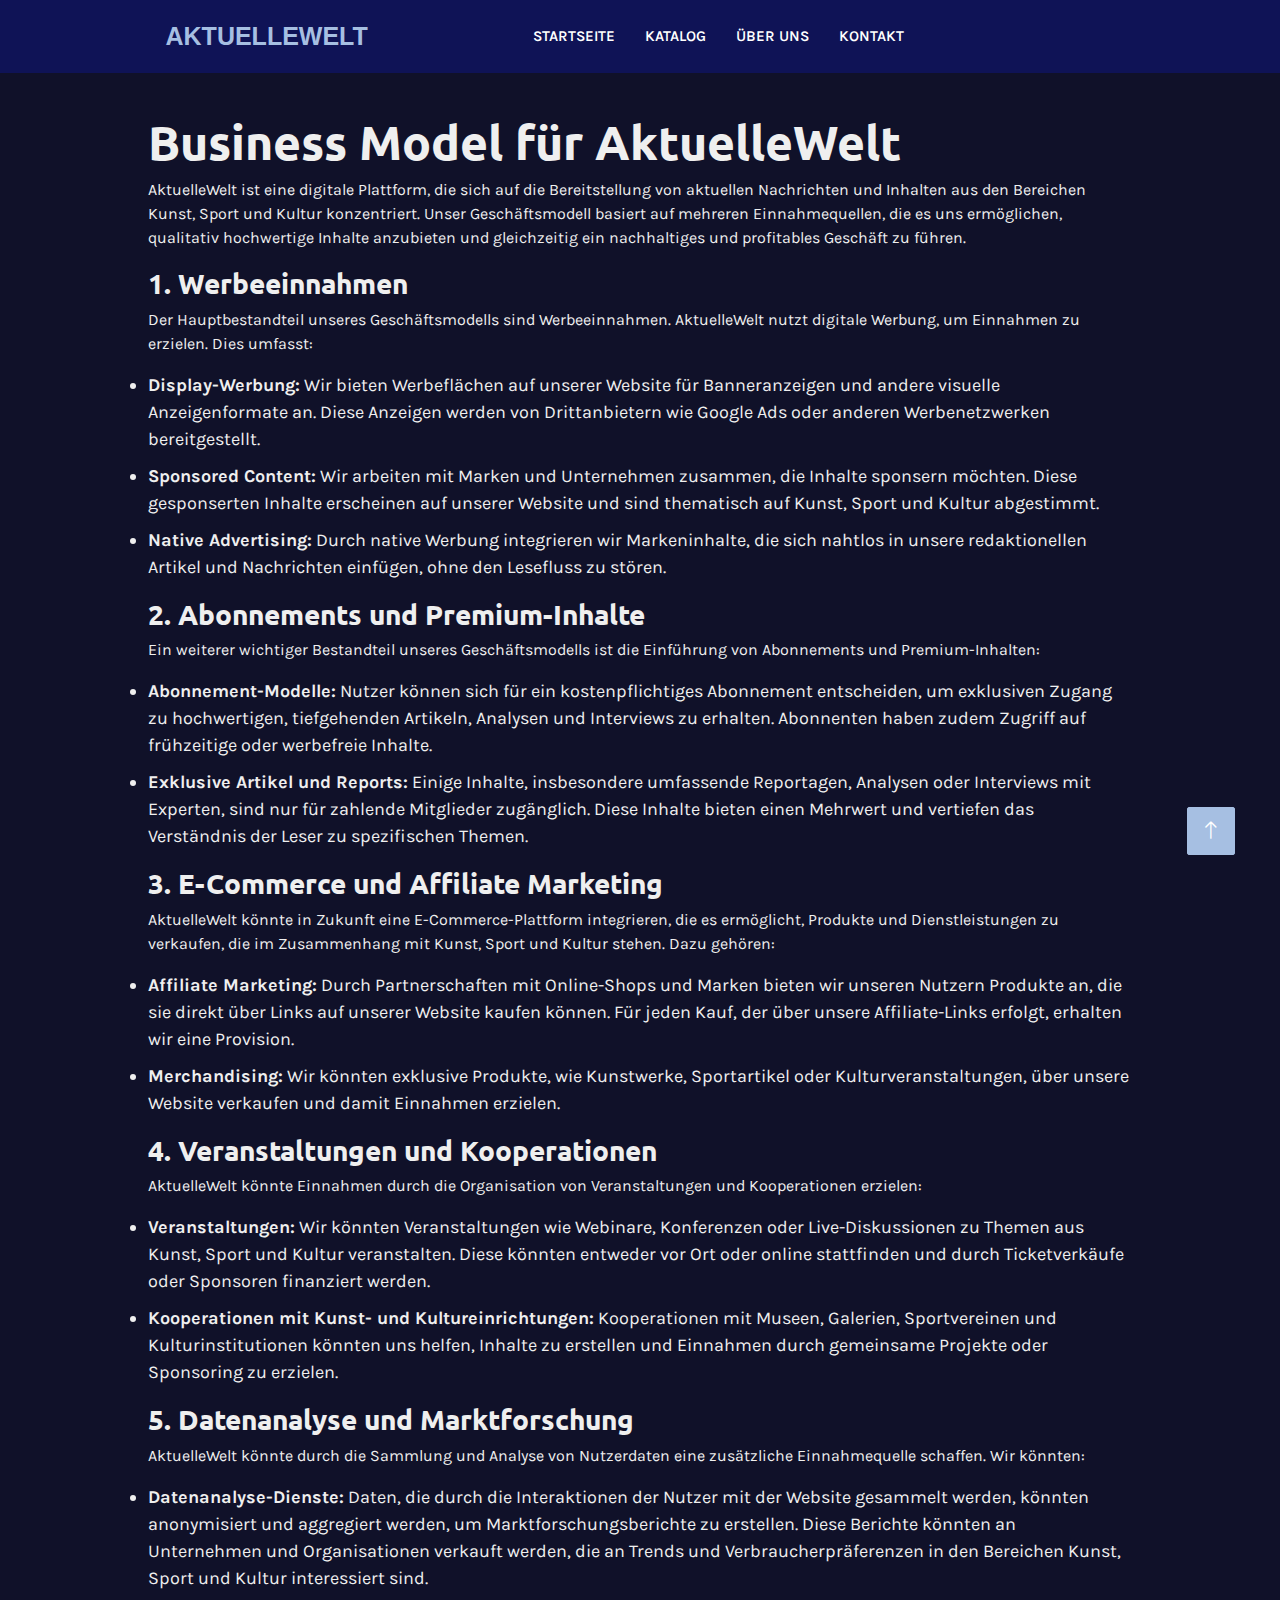
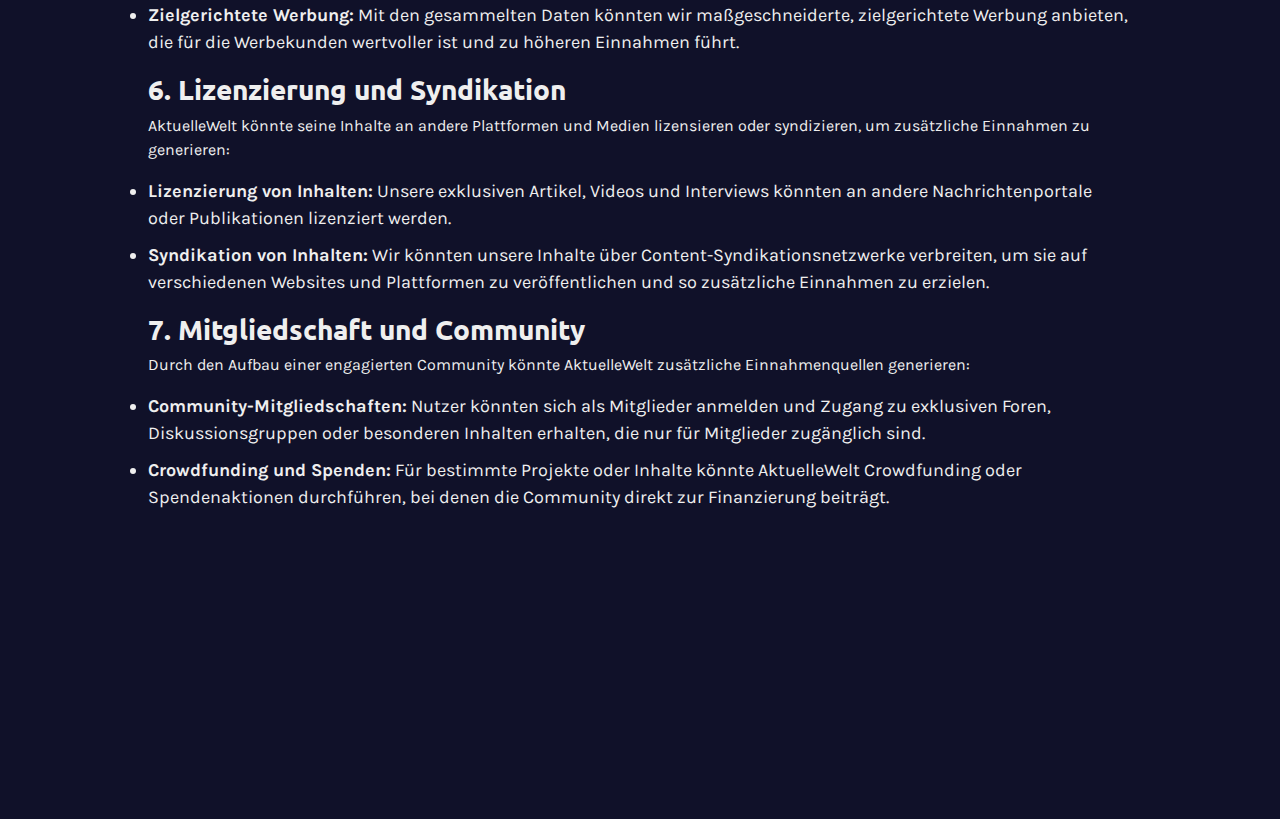
<file: information.html>
<!DOCTYPE html>
<html dir="auto" lang="en">
  <head>
    <meta charset="utf-8" />
    <title>AktuelleWelt</title>
    <meta content="width=device-width, initial-scale=1.0" name="viewport" />
    <meta content="" name="keywords" />
    <meta content="" name="description" />

    <!-- Favicon -->
    <link href="./img/icon.webp" rel="icon" />

    <!-- Google Web Fonts -->
    <link rel="preconnect" href="https://fonts.googleapis.com" />
    <link rel="preconnect" href="https://fonts.gstatic.com" crossorigin />
    <link
      href="https://fonts.googleapis.com/css2?family=Heebo:wght@400;500;600;700&family=Montserrat:wght@400;500;600;700&display=swap"
      rel="stylesheet"
    />

    <!-- Icon Font Stylesheet -->
    <link
      href="https://cdnjs.cloudflare.com/ajax/libs/font-awesome/5.10.0/css/all.min.css"
      rel="stylesheet"
    />
    <link
      href="https://cdn.jsdelivr.net/npm/bootstrap-icons@1.4.1/font/bootstrap-icons.css"
      rel="stylesheet"
    />

    <!-- Libraries Stylesheet -->
    <link href="lib/animate/animate.min.css" rel="stylesheet" />
    <link href="lib/owlcarousel/assets/owl.carousel.min.css" rel="stylesheet" />
    <link
      href="lib/tempusdominus/css/tempusdominus-bootstrap-4.min.css"
      rel="stylesheet"
    />

    <!-- Customized Bootstrap Stylesheet -->
    <link href="css/bootstrap.min.css" rel="stylesheet" />

    <!-- Template Stylesheet -->
    <link href="css/style.css" rel="stylesheet" />
  </head>

  <body>
    <div class="p-0">
      <!-- Spinner Start -->
      <div
        id="spinner"
        class="show bg-white position-fixed translate-middle w-100 vh-100 top-50 start-50 d-flex align-items-center justify-content-center"
      >
        <div
          class="spinner-border text-primary"
          style="width: 3rem; height: 3rem"
          role="status"
        >
          <span class="sr-only">Loading...</span>
        </div>
      </div>
      <!-- Spinner End -->


    <!-- Header Start -->
    <div class="container-fluid bg-dark px-0">
      <div class="row gx-0">
        <div class="col-lg-5 bg-dark d-none d-lg-block">
          <a
            href="index.html"
            class="navbar-brand w-100 h-100 m-0 p-0 d-flex align-items-center justify-content-center"
          >
            <h1
              style="font-size: 25px"
              class="m-0 text-primary text-uppercase logo-img"
            >
              AktuelleWelt
            </h1>
          </a>
        </div>
        <div class="col-lg-7">
          <nav class="navbar navbar-expand-lg bg-dark navbar-dark p-3 p-lg-0">
            <a href="index.html" class="navbar-brand d-block d-lg-none">
              <h1 class="m-0 text-primary text-uppercase logo-img">
                AktuelleWelt
              </h1>
            </a>
            <button
              type="button"
              class="navbar-toggler"
              data-bs-toggle="collapse"
              data-bs-target="#navbarCollapse"
            >
              <span class="navbar-toggler-icon"></span>
            </button>
            <div
              class="collapse navbar-collapse justify-content-between"
              id="navbarCollapse"
            >
              <div class="navbar-nav mr-auto py-0">
                <a href="index.html" class="nav-item nav-link">Startseite</a>
                <a href="catalog.html" class="nav-item nav-link">Katalog</a>
                <a href="about.html" class="nav-item nav-link">Über uns</a>
                <a href="contact.html" class="nav-item nav-link">Kontakt</a>
              </div>
            </div>
          </nav>
        </div>
      </div>
    </div>
    <!-- Header End -->

      <main>
        <article class="container additional-wrapper">
          <div class="page__content" style="padding: 20px 0px">
            <!-- <h1 class="page__title">Data Protection Information</h1> -->
            <div class="business-model">
              <h2>Business Model für AktuelleWelt</h2>
            
              <p>
                AktuelleWelt ist eine digitale Plattform, die sich auf die Bereitstellung von aktuellen Nachrichten und Inhalten aus den Bereichen Kunst, Sport und Kultur konzentriert. Unser Geschäftsmodell basiert auf mehreren Einnahmequellen, die es uns ermöglichen, qualitativ hochwertige Inhalte anzubieten und gleichzeitig ein nachhaltiges und profitables Geschäft zu führen.
              </p>
            
              <h3>1. Werbeeinnahmen</h3>
              <p>
                Der Hauptbestandteil unseres Geschäftsmodells sind Werbeeinnahmen. AktuelleWelt nutzt digitale Werbung, um Einnahmen zu erzielen. Dies umfasst:
              </p>
              <ul>
                <li><strong>Display-Werbung:</strong> Wir bieten Werbeflächen auf unserer Website für Banneranzeigen und andere visuelle Anzeigenformate an. Diese Anzeigen werden von Drittanbietern wie Google Ads oder anderen Werbenetzwerken bereitgestellt.</li>
                <li><strong>Sponsored Content:</strong> Wir arbeiten mit Marken und Unternehmen zusammen, die Inhalte sponsern möchten. Diese gesponserten Inhalte erscheinen auf unserer Website und sind thematisch auf Kunst, Sport und Kultur abgestimmt.</li>
                <li><strong>Native Advertising:</strong> Durch native Werbung integrieren wir Markeninhalte, die sich nahtlos in unsere redaktionellen Artikel und Nachrichten einfügen, ohne den Lesefluss zu stören.</li>
              </ul>
            
              <h3>2. Abonnements und Premium-Inhalte</h3>
              <p>
                Ein weiterer wichtiger Bestandteil unseres Geschäftsmodells ist die Einführung von Abonnements und Premium-Inhalten:
              </p>
              <ul>
                <li><strong>Abonnement-Modelle:</strong> Nutzer können sich für ein kostenpflichtiges Abonnement entscheiden, um exklusiven Zugang zu hochwertigen, tiefgehenden Artikeln, Analysen und Interviews zu erhalten. Abonnenten haben zudem Zugriff auf frühzeitige oder werbefreie Inhalte.</li>
                <li><strong>Exklusive Artikel und Reports:</strong> Einige Inhalte, insbesondere umfassende Reportagen, Analysen oder Interviews mit Experten, sind nur für zahlende Mitglieder zugänglich. Diese Inhalte bieten einen Mehrwert und vertiefen das Verständnis der Leser zu spezifischen Themen.</li>
              </ul>
            
              <h3>3. E-Commerce und Affiliate Marketing</h3>
              <p>
                AktuelleWelt könnte in Zukunft eine E-Commerce-Plattform integrieren, die es ermöglicht, Produkte und Dienstleistungen zu verkaufen, die im Zusammenhang mit Kunst, Sport und Kultur stehen. Dazu gehören:
              </p>
              <ul>
                <li><strong>Affiliate Marketing:</strong> Durch Partnerschaften mit Online-Shops und Marken bieten wir unseren Nutzern Produkte an, die sie direkt über Links auf unserer Website kaufen können. Für jeden Kauf, der über unsere Affiliate-Links erfolgt, erhalten wir eine Provision.</li>
                <li><strong>Merchandising:</strong> Wir könnten exklusive Produkte, wie Kunstwerke, Sportartikel oder Kulturveranstaltungen, über unsere Website verkaufen und damit Einnahmen erzielen.</li>
              </ul>
            
              <h3>4. Veranstaltungen und Kooperationen</h3>
              <p>
                AktuelleWelt könnte Einnahmen durch die Organisation von Veranstaltungen und Kooperationen erzielen:
              </p>
              <ul>
                <li><strong>Veranstaltungen:</strong> Wir könnten Veranstaltungen wie Webinare, Konferenzen oder Live-Diskussionen zu Themen aus Kunst, Sport und Kultur veranstalten. Diese könnten entweder vor Ort oder online stattfinden und durch Ticketverkäufe oder Sponsoren finanziert werden.</li>
                <li><strong>Kooperationen mit Kunst- und Kultureinrichtungen:</strong> Kooperationen mit Museen, Galerien, Sportvereinen und Kulturinstitutionen könnten uns helfen, Inhalte zu erstellen und Einnahmen durch gemeinsame Projekte oder Sponsoring zu erzielen.</li>
              </ul>
            
              <h3>5. Datenanalyse und Marktforschung</h3>
              <p>
                AktuelleWelt könnte durch die Sammlung und Analyse von Nutzerdaten eine zusätzliche Einnahmequelle schaffen. Wir könnten:
              </p>
              <ul>
                <li><strong>Datenanalyse-Dienste:</strong> Daten, die durch die Interaktionen der Nutzer mit der Website gesammelt werden, könnten anonymisiert und aggregiert werden, um Marktforschungsberichte zu erstellen. Diese Berichte könnten an Unternehmen und Organisationen verkauft werden, die an Trends und Verbraucherpräferenzen in den Bereichen Kunst, Sport und Kultur interessiert sind.</li>
                <li><strong>Zielgerichtete Werbung:</strong> Mit den gesammelten Daten könnten wir maßgeschneiderte, zielgerichtete Werbung anbieten, die für die Werbekunden wertvoller ist und zu höheren Einnahmen führt.</li>
              </ul>
            
              <h3>6. Lizenzierung und Syndikation</h3>
              <p>
                AktuelleWelt könnte seine Inhalte an andere Plattformen und Medien lizensieren oder syndizieren, um zusätzliche Einnahmen zu generieren:
              </p>
              <ul>
                <li><strong>Lizenzierung von Inhalten:</strong> Unsere exklusiven Artikel, Videos und Interviews könnten an andere Nachrichtenportale oder Publikationen lizenziert werden.</li>
                <li><strong>Syndikation von Inhalten:</strong> Wir könnten unsere Inhalte über Content-Syndikationsnetzwerke verbreiten, um sie auf verschiedenen Websites und Plattformen zu veröffentlichen und so zusätzliche Einnahmen zu erzielen.</li>
              </ul>
            
              <h3>7. Mitgliedschaft und Community</h3>
              <p>
                Durch den Aufbau einer engagierten Community könnte AktuelleWelt zusätzliche Einnahmenquellen generieren:
              </p>
              <ul>
                <li><strong>Community-Mitgliedschaften:</strong> Nutzer könnten sich als Mitglieder anmelden und Zugang zu exklusiven Foren, Diskussionsgruppen oder besonderen Inhalten erhalten, die nur für Mitglieder zugänglich sind.</li>
                <li><strong>Crowdfunding und Spenden:</strong> Für bestimmte Projekte oder Inhalte könnte AktuelleWelt Crowdfunding oder Spendenaktionen durchführen, bei denen die Community direkt zur Finanzierung beiträgt.</li>
              </ul>
            </div>
            
            
            <!-- <a href="mailto:Blissence@gmail.com">Blissence@gmail.com</a>. -->
          </div>
        </article>
      </main>

    <!-- Footer Start -->
    <div
    class="container-fluid bg-dark text-light footer wow fadeIn"
    data-wow-delay="0.1s"
  >
    <div class="container pb-5">
      <div class="row g-5">
        <div class="col-md-2 col-lg-3">
          <div class="bg-primary rounded p-2">
            <p class="text-white mb-0 text-uppercase">
              <a href="index.html" style="color: #ffffff"
                >AktuelleWelt</a
              >
            </p>
          </div>
        </div>
        <div class="col-md-6 col-lg-3">
          <p class="mb-2">+4989124136800</p>
          <p class="mb-2">AktuelleWelt@gmail.com</p>
          <p class="mb-2">
            Herzog-Heinrich-Straße 38, 80336 München, Deutschland
          </p>
        </div>
        <div class="col-lg-6 col-md-12">
          <div class="row">
            <div class="col-md-6">
              <a href="index.html" class="btn-link">Startseite</a>
              <a href="catalog.html" class="btn-link">Katalog</a>
              <a href="about.html" class="btn-link">Über uns</a>
              <a href="contact.html" class="btn-link">Kontakt</a>
            </div>
            <div class="col-md-6">
              <a class="btn-link" href="privacy-policy.html"
                >Datenschutzerklärung
              </a>
              <a class="btn-link" href="terms-of-use.html"
                >Nutzungsbedingungen</a
              >
              <a class="btn-link" href="information.html"
                > Business Model</a
              >
              <a class="btn-link" href="cookies.html"
                >Cookie-Richtlinie</a
              >
              <a class="btn-link" href="disclaimer.html">Disclaimer</a>
            </div>
          </div>
        </div>
        <!-- 
        <div class="col-md-10 text-start">
          <h5>Disclaimer</h5>
          <p>
           El contenido de este sitio web, incluidas todas las imágenes y textos, es propiedad exclusiva de AktuelleWelt o de sus respectivos autores y está protegido por derechos de autor. Cualquier reproducción, distribución o uso no autorizado está estrictamente prohibido. Para consultas sobre derechos o colaboraciones, contáctanos directamente.
          </p>
        </div> -->
      </div>
    </div>
  </div>
    <!-- Footer End -->

      <!-- Back to Top -->
      <a href="#" class="btn btn-lg btn-primary btn-lg-square back-to-top"
        ><i class="bi bi-arrow-up"></i
      ></a>
    </div>

    <!-- JavaScript Libraries -->
    <script src="https://code.jquery.com/jquery-3.4.1.min.js"></script>
    <script src="https://cdn.jsdelivr.net/npm/bootstrap@5.0.0/dist/js/bootstrap.bundle.min.js"></script>
    <script src="lib/wow/wow.min.js"></script>
    <script src="lib/easing/easing.min.js"></script>
    <script src="lib/waypoints/waypoints.min.js"></script>
    <script src="lib/counterup/counterup.min.js"></script>
    <script src="lib/owlcarousel/owl.carousel.min.js"></script>
    <script src="lib/tempusdominus/js/moment.min.js"></script>
    <script src="lib/tempusdominus/js/moment-timezone.min.js"></script>
    <script src="lib/tempusdominus/js/tempusdominus-bootstrap-4.min.js"></script>

    <!-- Template Javascript -->
    <script src="js/main.js"></script>
  </body>
</html>
</file>
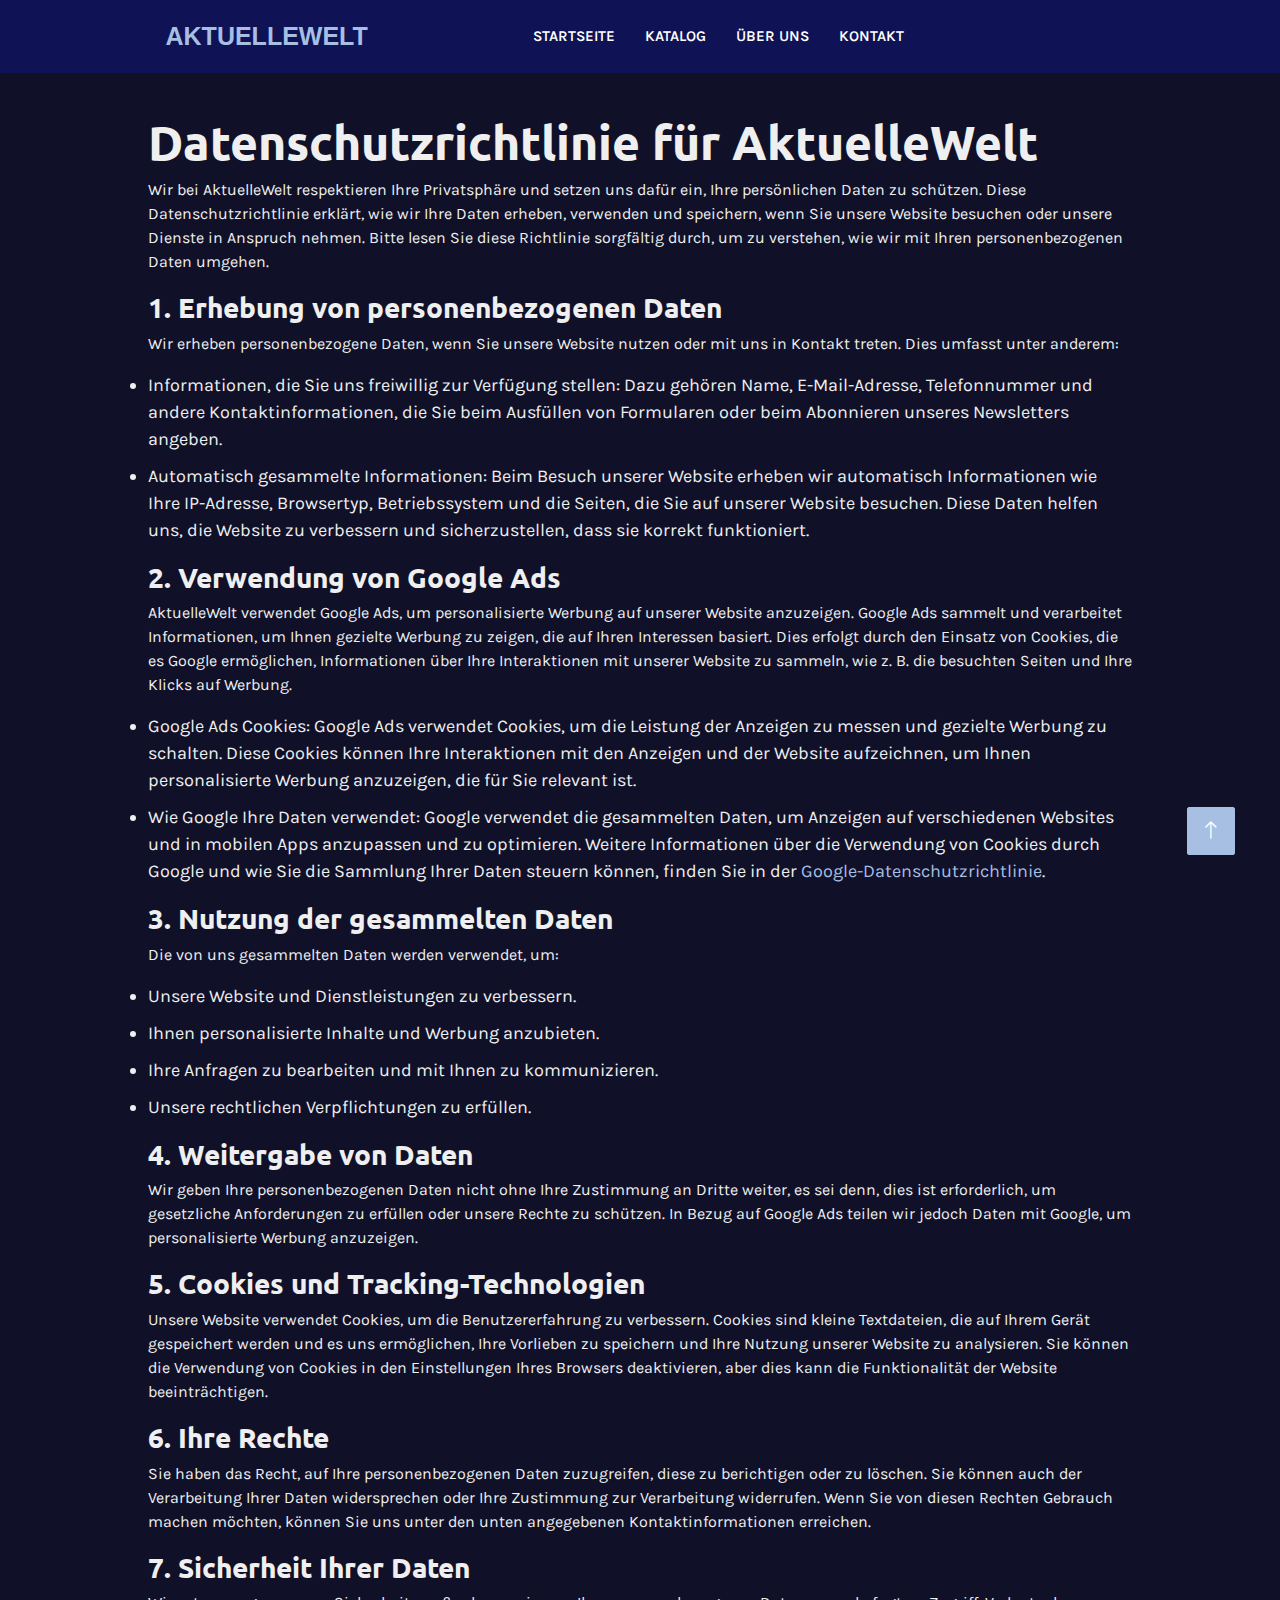
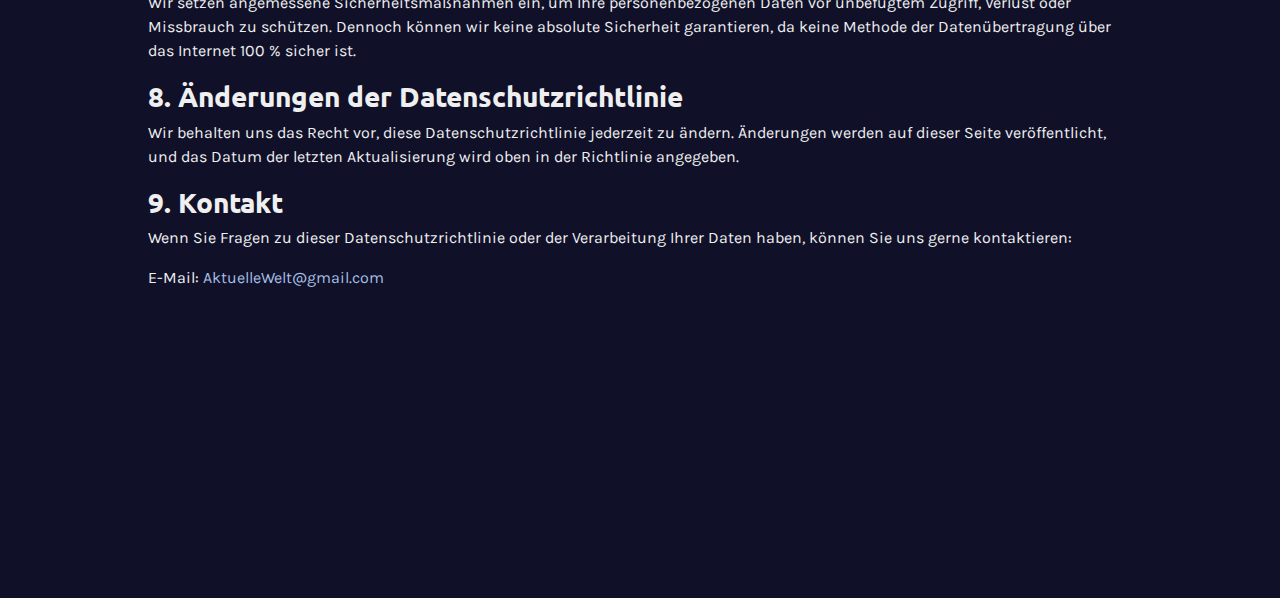
<file: privacy-policy.html>
<!DOCTYPE html>
<html dir="auto" lang="en">
  <head>
    <meta charset="utf-8" />
    <title>AktuelleWelt</title>
    <meta content="width=device-width, initial-scale=1.0" name="viewport" />
    <meta content="" name="keywords" />
    <meta content="" name="description" />

    <!-- Favicon -->
    <link href="./img/icon.webp" rel="icon" />

    <!-- Google Web Fonts -->
    <link rel="preconnect" href="https://fonts.googleapis.com" />
    <link rel="preconnect" href="https://fonts.gstatic.com" crossorigin />
    <link
      href="https://fonts.googleapis.com/css2?family=Heebo:wght@400;500;600;700&family=Montserrat:wght@400;500;600;700&display=swap"
      rel="stylesheet"
    />

    <!-- Icon Font Stylesheet -->
    <link
      href="https://cdnjs.cloudflare.com/ajax/libs/font-awesome/5.10.0/css/all.min.css"
      rel="stylesheet"
    />
    <link
      href="https://cdn.jsdelivr.net/npm/bootstrap-icons@1.4.1/font/bootstrap-icons.css"
      rel="stylesheet"
    />

    <!-- Libraries Stylesheet -->
    <link href="lib/animate/animate.min.css" rel="stylesheet" />
    <link href="lib/owlcarousel/assets/owl.carousel.min.css" rel="stylesheet" />
    <link
      href="lib/tempusdominus/css/tempusdominus-bootstrap-4.min.css"
      rel="stylesheet"
    />

    <!-- Customized Bootstrap Stylesheet -->
    <link href="css/bootstrap.min.css" rel="stylesheet" />

    <!-- Template Stylesheet -->
    <link href="css/style.css" rel="stylesheet" />
  </head>

  <body>
    <!-- Spinner Start -->
    <div
      id="spinner"
      class="show bg-white position-fixed translate-middle w-100 vh-100 top-50 start-50 d-flex align-items-center justify-content-center"
    >
      <div
        class="spinner-border text-primary"
        style="width: 3rem; height: 3rem"
        role="status"
      >
        <span class="sr-only">Loading...</span>
      </div>
    </div>
    <!-- Spinner End -->

    <!-- Header Start -->
    <div class="container-fluid bg-dark px-0">
      <div class="row gx-0">
        <div class="col-lg-5 bg-dark d-none d-lg-block">
          <a
            href="index.html"
            class="navbar-brand w-100 h-100 m-0 p-0 d-flex align-items-center justify-content-center"
          >
            <h1
              style="font-size: 25px"
              class="m-0 text-primary text-uppercase logo-img"
            >
              AktuelleWelt
            </h1>
          </a>
        </div>
        <div class="col-lg-7">
          <nav class="navbar navbar-expand-lg bg-dark navbar-dark p-3 p-lg-0">
            <a href="index.html" class="navbar-brand d-block d-lg-none">
              <h1 class="m-0 text-primary text-uppercase logo-img">
                AktuelleWelt
              </h1>
            </a>
            <button
              type="button"
              class="navbar-toggler"
              data-bs-toggle="collapse"
              data-bs-target="#navbarCollapse"
            >
              <span class="navbar-toggler-icon"></span>
            </button>
            <div
              class="collapse navbar-collapse justify-content-between"
              id="navbarCollapse"
            >
              <div class="navbar-nav mr-auto py-0">
                <a href="index.html" class="nav-item nav-link">Startseite</a>
                <a href="catalog.html" class="nav-item nav-link">Katalog</a>
                <a href="about.html" class="nav-item nav-link">Über uns</a>
                <a href="contact.html" class="nav-item nav-link">Kontakt</a>
              </div>
            </div>
          </nav>
        </div>
      </div>
    </div>
    <!-- Header End -->

    <main>
      <article class="container additional-wrapper">
        <div class="page__content" style="padding: 20px 0px">
          <!-- <h1 style="text-align: left" class="page__title">Política de Privacidad</h1> -->

          <div class="privacy-policy">
            <h2>Datenschutzrichtlinie für AktuelleWelt</h2>
          
            <p>
              Wir bei AktuelleWelt respektieren Ihre Privatsphäre und setzen uns dafür ein, Ihre persönlichen Daten zu schützen. Diese Datenschutzrichtlinie erklärt, wie wir Ihre Daten erheben, verwenden und speichern, wenn Sie unsere Website besuchen oder unsere Dienste in Anspruch nehmen. Bitte lesen Sie diese Richtlinie sorgfältig durch, um zu verstehen, wie wir mit Ihren personenbezogenen Daten umgehen.
            </p>
          
            <h3>1. Erhebung von personenbezogenen Daten</h3>
            <p>
              Wir erheben personenbezogene Daten, wenn Sie unsere Website nutzen oder mit uns in Kontakt treten. Dies umfasst unter anderem:
            </p>
            <ul>
              <li>Informationen, die Sie uns freiwillig zur Verfügung stellen: Dazu gehören Name, E-Mail-Adresse, Telefonnummer und andere Kontaktinformationen, die Sie beim Ausfüllen von Formularen oder beim Abonnieren unseres Newsletters angeben.</li>
              <li>Automatisch gesammelte Informationen: Beim Besuch unserer Website erheben wir automatisch Informationen wie Ihre IP-Adresse, Browsertyp, Betriebssystem und die Seiten, die Sie auf unserer Website besuchen. Diese Daten helfen uns, die Website zu verbessern und sicherzustellen, dass sie korrekt funktioniert.</li>
            </ul>
          
            <h3>2. Verwendung von Google Ads</h3>
            <p>
              AktuelleWelt verwendet Google Ads, um personalisierte Werbung auf unserer Website anzuzeigen. Google Ads sammelt und verarbeitet Informationen, um Ihnen gezielte Werbung zu zeigen, die auf Ihren Interessen basiert. Dies erfolgt durch den Einsatz von Cookies, die es Google ermöglichen, Informationen über Ihre Interaktionen mit unserer Website zu sammeln, wie z. B. die besuchten Seiten und Ihre Klicks auf Werbung.
            </p>
            <ul>
              <li>Google Ads Cookies: Google Ads verwendet Cookies, um die Leistung der Anzeigen zu messen und gezielte Werbung zu schalten. Diese Cookies können Ihre Interaktionen mit den Anzeigen und der Website aufzeichnen, um Ihnen personalisierte Werbung anzuzeigen, die für Sie relevant ist.</li>
              <li>Wie Google Ihre Daten verwendet: Google verwendet die gesammelten Daten, um Anzeigen auf verschiedenen Websites und in mobilen Apps anzupassen und zu optimieren. Weitere Informationen über die Verwendung von Cookies durch Google und wie Sie die Sammlung Ihrer Daten steuern können, finden Sie in der <a href="https://policies.google.com/privacy">Google-Datenschutzrichtlinie</a>.</li>
            </ul>
          
            <h3>3. Nutzung der gesammelten Daten</h3>
            <p>Die von uns gesammelten Daten werden verwendet, um:</p>
            <ul>
              <li>Unsere Website und Dienstleistungen zu verbessern.</li>
              <li>Ihnen personalisierte Inhalte und Werbung anzubieten.</li>
              <li>Ihre Anfragen zu bearbeiten und mit Ihnen zu kommunizieren.</li>
              <li>Unsere rechtlichen Verpflichtungen zu erfüllen.</li>
            </ul>
          
            <h3>4. Weitergabe von Daten</h3>
            <p>
              Wir geben Ihre personenbezogenen Daten nicht ohne Ihre Zustimmung an Dritte weiter, es sei denn, dies ist erforderlich, um gesetzliche Anforderungen zu erfüllen oder unsere Rechte zu schützen. In Bezug auf Google Ads teilen wir jedoch Daten mit Google, um personalisierte Werbung anzuzeigen.
            </p>
          
            <h3>5. Cookies und Tracking-Technologien</h3>
            <p>
              Unsere Website verwendet Cookies, um die Benutzererfahrung zu verbessern. Cookies sind kleine Textdateien, die auf Ihrem Gerät gespeichert werden und es uns ermöglichen, Ihre Vorlieben zu speichern und Ihre Nutzung unserer Website zu analysieren. Sie können die Verwendung von Cookies in den Einstellungen Ihres Browsers deaktivieren, aber dies kann die Funktionalität der Website beeinträchtigen.
            </p>
          
            <h3>6. Ihre Rechte</h3>
            <p>
              Sie haben das Recht, auf Ihre personenbezogenen Daten zuzugreifen, diese zu berichtigen oder zu löschen. Sie können auch der Verarbeitung Ihrer Daten widersprechen oder Ihre Zustimmung zur Verarbeitung widerrufen. Wenn Sie von diesen Rechten Gebrauch machen möchten, können Sie uns unter den unten angegebenen Kontaktinformationen erreichen.
            </p>
          
            <h3>7. Sicherheit Ihrer Daten</h3>
            <p>
              Wir setzen angemessene Sicherheitsmaßnahmen ein, um Ihre personenbezogenen Daten vor unbefugtem Zugriff, Verlust oder Missbrauch zu schützen. Dennoch können wir keine absolute Sicherheit garantieren, da keine Methode der Datenübertragung über das Internet 100 % sicher ist.
            </p>
          
            <h3>8. Änderungen der Datenschutzrichtlinie</h3>
            <p>
              Wir behalten uns das Recht vor, diese Datenschutzrichtlinie jederzeit zu ändern. Änderungen werden auf dieser Seite veröffentlicht, und das Datum der letzten Aktualisierung wird oben in der Richtlinie angegeben.
            </p>
          
            <h3>9. Kontakt</h3>
            <p>
              Wenn Sie Fragen zu dieser Datenschutzrichtlinie oder der Verarbeitung Ihrer Daten haben, können Sie uns gerne kontaktieren:
            </p>
            <p>
              E-Mail: <a href="mailto:AktuelleWelt@gmail.com" style="color: #a6bfe2;">AktuelleWelt@gmail.com</a> 
            </p>
          </div>
          
          <!-- <a href="mailto:AktuelleWelt@gmail.com" style="color: #a6bfe2;">AktuelleWelt@gmail.com</a> -->
        </div>
      </article>
    </main>
    <!-- Footer Start -->
    <div
    class="container-fluid bg-dark text-light footer wow fadeIn"
    data-wow-delay="0.1s"
  >
    <div class="container pb-5">
      <div class="row g-5">
        <div class="col-md-2 col-lg-3">
          <div class="bg-primary rounded p-2">
            <p class="text-white mb-0 text-uppercase">
              <a href="index.html" style="color: #ffffff"
                >AktuelleWelt</a
              >
            </p>
          </div>
        </div>
        <div class="col-md-6 col-lg-3">
          <p class="mb-2">+4989124136800</p>
          <p class="mb-2">AktuelleWelt@gmail.com</p>
          <p class="mb-2">
            Herzog-Heinrich-Straße 38, 80336 München, Deutschland
          </p>
        </div>
        <div class="col-lg-6 col-md-12">
          <div class="row">
            <div class="col-md-6">
              <a href="index.html" class="btn-link">Startseite</a>
              <a href="catalog.html" class="btn-link">Katalog</a>
              <a href="about.html" class="btn-link">Über uns</a>
              <a href="contact.html" class="btn-link">Kontakt</a>
            </div>
            <div class="col-md-6">
              <a class="btn-link" href="privacy-policy.html"
                >Datenschutzerklärung
              </a>
              <a class="btn-link" href="terms-of-use.html"
                >Nutzungsbedingungen</a
              >
              <a class="btn-link" href="information.html"
                > Business Model</a
              >
              <a class="btn-link" href="cookies.html"
                >Cookie-Richtlinie</a
              >
              <a class="btn-link" href="disclaimer.html">Disclaimer</a>
            </div>
          </div>
        </div>
        <!-- 
        <div class="col-md-10 text-start">
          <h5>Disclaimer</h5>
          <p>
           El contenido de este sitio web, incluidas todas las imágenes y textos, es propiedad exclusiva de AktuelleWelt o de sus respectivos autores y está protegido por derechos de autor. Cualquier reproducción, distribución o uso no autorizado está estrictamente prohibido. Para consultas sobre derechos o colaboraciones, contáctanos directamente.
          </p>
        </div> -->
      </div>
    </div>
  </div>
    <!-- Footer End -->

    <!-- Back to Top -->
    <a href="#" class="btn btn-lg btn-primary btn-lg-square back-to-top"
      ><i class="bi bi-arrow-up"></i
    ></a>

    <!-- JavaScript Libraries -->
    <script src="https://code.jquery.com/jquery-3.4.1.min.js"></script>
    <script src="https://cdn.jsdelivr.net/npm/bootstrap@5.0.0/dist/js/bootstrap.bundle.min.js"></script>
    <script src="lib/wow/wow.min.js"></script>
    <script src="lib/easing/easing.min.js"></script>
    <script src="lib/waypoints/waypoints.min.js"></script>
    <script src="lib/counterup/counterup.min.js"></script>
    <script src="lib/owlcarousel/owl.carousel.min.js"></script>
    <script src="lib/tempusdominus/js/moment.min.js"></script>
    <script src="lib/tempusdominus/js/moment-timezone.min.js"></script>
    <script src="lib/tempusdominus/js/tempusdominus-bootstrap-4.min.js"></script>

    <!-- Template Javascript -->
    <script src="js/main.js"></script>
  </body>
</html>
</file>
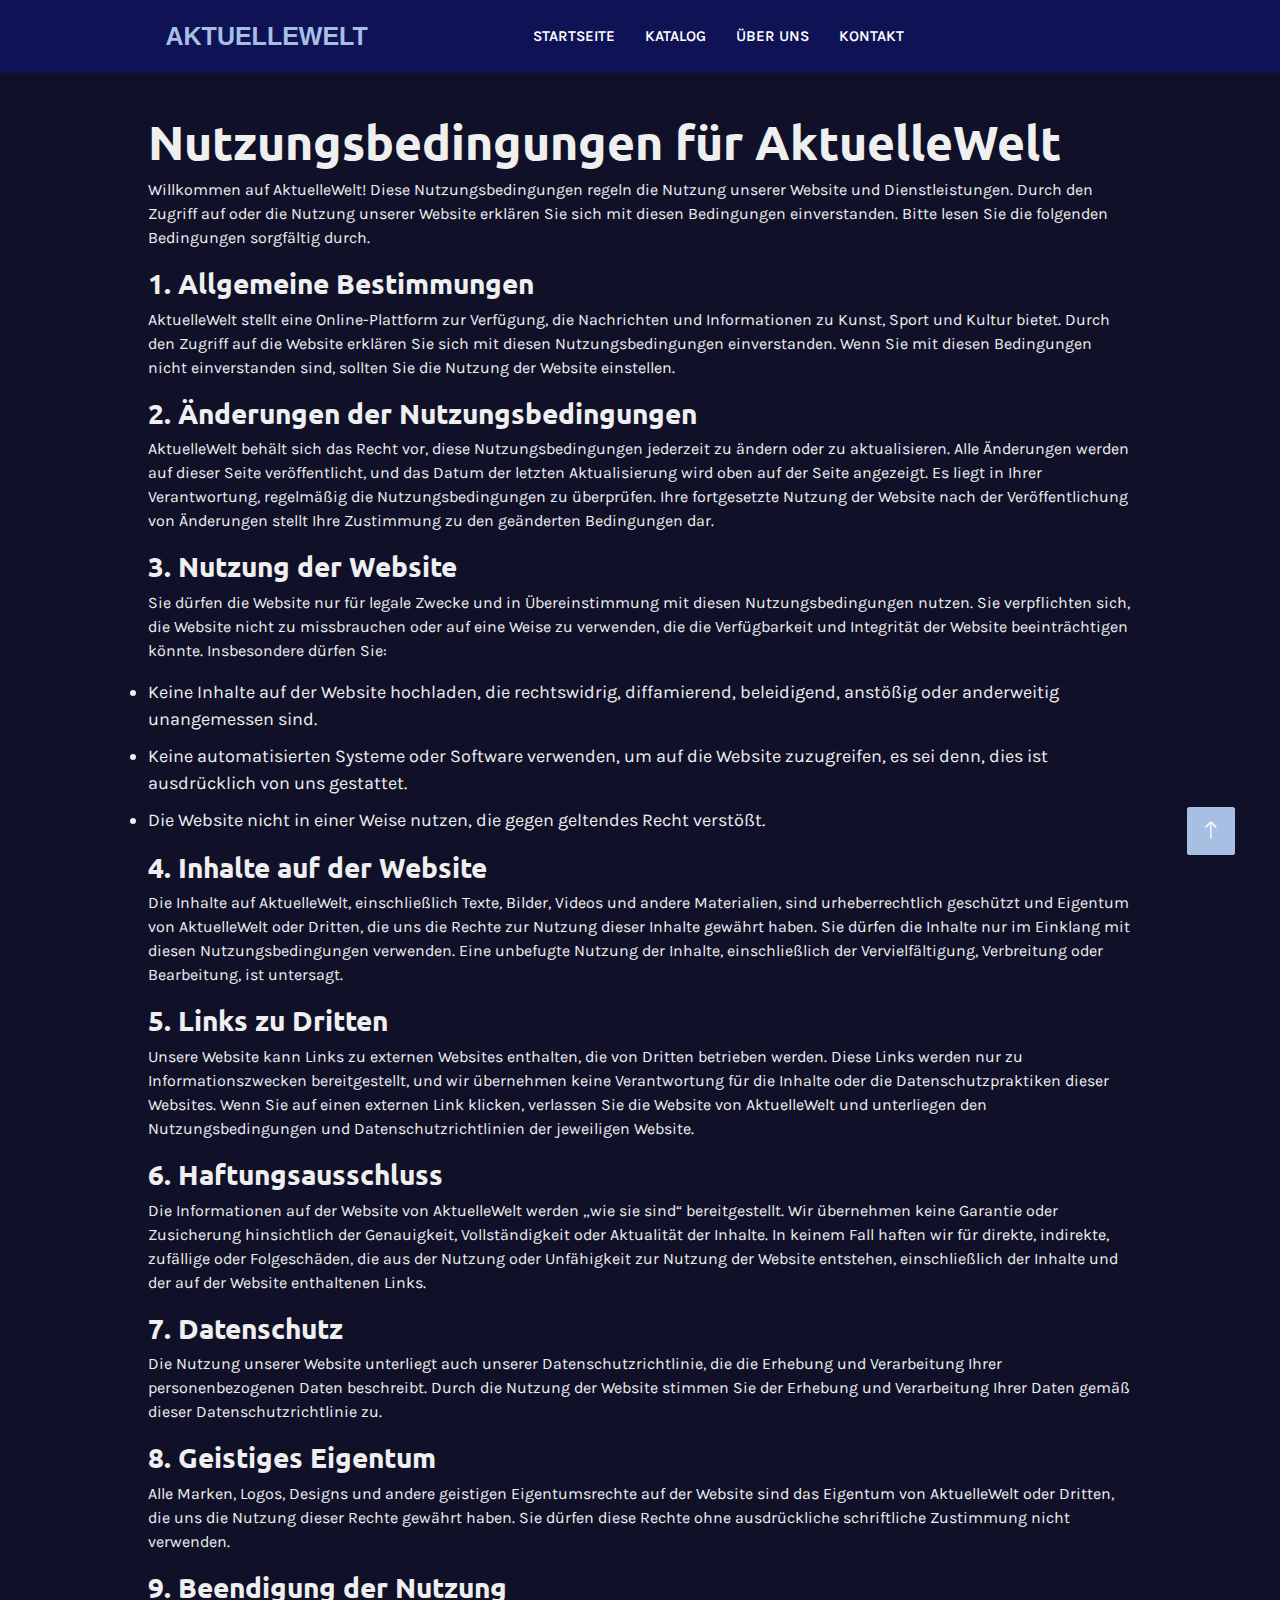
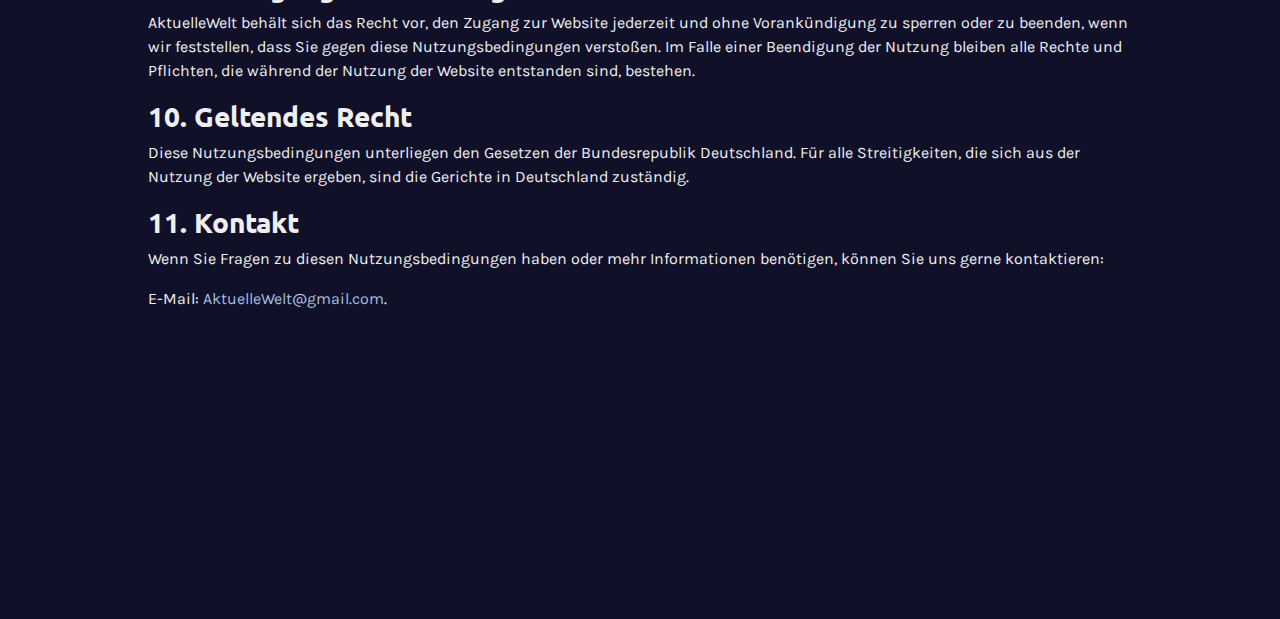
<file: terms-of-use.html>
<!DOCTYPE html>
<html dir="auto" lang="en">

<head>
  <meta charset="utf-8" />
  <title>AktuelleWelt</title>
  <meta content="width=device-width, initial-scale=1.0" name="viewport" />
  <meta content="" name="keywords" />
  <meta content="" name="description" />

  <!-- Favicon -->
  <link href="./img/icon.webp" rel="icon" />

  <!-- Google Web Fonts -->
  <link rel="preconnect" href="https://fonts.googleapis.com" />
  <link rel="preconnect" href="https://fonts.gstatic.com" crossorigin />
  <link
    href="https://fonts.googleapis.com/css2?family=Heebo:wght@400;500;600;700&family=Montserrat:wght@400;500;600;700&display=swap"
    rel="stylesheet" />

  <!-- Icon Font Stylesheet -->
  <link href="https://cdnjs.cloudflare.com/ajax/libs/font-awesome/5.10.0/css/all.min.css" rel="stylesheet" />
  <link href="https://cdn.jsdelivr.net/npm/bootstrap-icons@1.4.1/font/bootstrap-icons.css" rel="stylesheet" />

  <!-- Libraries Stylesheet -->
  <link href="lib/animate/animate.min.css" rel="stylesheet" />
  <link href="lib/owlcarousel/assets/owl.carousel.min.css" rel="stylesheet" />
  <link href="lib/tempusdominus/css/tempusdominus-bootstrap-4.min.css" rel="stylesheet" />

  <!-- Customized Bootstrap Stylesheet -->
  <link href="css/bootstrap.min.css" rel="stylesheet" />

  <!-- Template Stylesheet -->
  <link href="css/style.css" rel="stylesheet" />
</head>

<body>
  <div class="p-0">
    <!-- Spinner Start -->
    <div id="spinner"
      class="show bg-white position-fixed translate-middle w-100 vh-100 top-50 start-50 d-flex align-items-center justify-content-center">
      <div class="spinner-border text-primary" style="width: 3rem; height: 3rem" role="status">
        <span class="sr-only">Loading...</span>
      </div>
    </div>
    <!-- Spinner End -->

    <!-- Header Start -->
    <div class="container-fluid bg-dark px-0">
      <div class="row gx-0">
        <div class="col-lg-5 bg-dark d-none d-lg-block">
          <a href="index.html"
            class="navbar-brand w-100 h-100 m-0 p-0 d-flex align-items-center justify-content-center">
            <h1 style="font-size: 25px" class="m-0 text-primary text-uppercase logo-img">
              AktuelleWelt
            </h1>
          </a>
        </div>
        <div class="col-lg-7">
          <nav class="navbar navbar-expand-lg bg-dark navbar-dark p-3 p-lg-0">
            <a href="index.html" class="navbar-brand d-block d-lg-none">
              <h1 class="m-0 text-uppercase logo-img">AktuelleWelt</h1>
            </a>
            <button type="button" class="navbar-toggler" data-bs-toggle="collapse" data-bs-target="#navbarCollapse">
              <span class="navbar-toggler-icon"></span>
            </button>
            <div class="collapse navbar-collapse justify-content-between" id="navbarCollapse">
              <div class="navbar-nav mr-auto py-0">
                <a href="index.html" class="nav-item nav-link">Startseite</a>
                <a href="catalog.html" class="nav-item nav-link">Katalog</a>
                <a href="about.html" class="nav-item nav-link">Über uns</a>
                <a href="contact.html" class="nav-item nav-link">Kontakt</a>
              </div>
            </div>
          </nav>
        </div>
      </div>
    </div>
    <!-- Header End -->

    <main>
      <article class="container additional-wrapper">
        <div class="page__content" style="padding: 20px 0px">
          <div class="terms-of-use">
            <h2>Nutzungsbedingungen für AktuelleWelt</h2>
          
            <p>
              Willkommen auf AktuelleWelt! Diese Nutzungsbedingungen regeln die Nutzung unserer Website und Dienstleistungen. Durch den Zugriff auf oder die Nutzung unserer Website erklären Sie sich mit diesen Bedingungen einverstanden. Bitte lesen Sie die folgenden Bedingungen sorgfältig durch.
            </p>
          
            <h3>1. Allgemeine Bestimmungen</h3>
            <p>
              AktuelleWelt stellt eine Online-Plattform zur Verfügung, die Nachrichten und Informationen zu Kunst, Sport und Kultur bietet. Durch den Zugriff auf die Website erklären Sie sich mit diesen Nutzungsbedingungen einverstanden. Wenn Sie mit diesen Bedingungen nicht einverstanden sind, sollten Sie die Nutzung der Website einstellen.
            </p>
          
            <h3>2. Änderungen der Nutzungsbedingungen</h3>
            <p>
              AktuelleWelt behält sich das Recht vor, diese Nutzungsbedingungen jederzeit zu ändern oder zu aktualisieren. Alle Änderungen werden auf dieser Seite veröffentlicht, und das Datum der letzten Aktualisierung wird oben auf der Seite angezeigt. Es liegt in Ihrer Verantwortung, regelmäßig die Nutzungsbedingungen zu überprüfen. Ihre fortgesetzte Nutzung der Website nach der Veröffentlichung von Änderungen stellt Ihre Zustimmung zu den geänderten Bedingungen dar.
            </p>
          
            <h3>3. Nutzung der Website</h3>
            <p>
              Sie dürfen die Website nur für legale Zwecke und in Übereinstimmung mit diesen Nutzungsbedingungen nutzen. Sie verpflichten sich, die Website nicht zu missbrauchen oder auf eine Weise zu verwenden, die die Verfügbarkeit und Integrität der Website beeinträchtigen könnte. Insbesondere dürfen Sie:
            </p>
            <ul>
              <li>Keine Inhalte auf der Website hochladen, die rechtswidrig, diffamierend, beleidigend, anstößig oder anderweitig unangemessen sind.</li>
              <li>Keine automatisierten Systeme oder Software verwenden, um auf die Website zuzugreifen, es sei denn, dies ist ausdrücklich von uns gestattet.</li>
              <li>Die Website nicht in einer Weise nutzen, die gegen geltendes Recht verstößt.</li>
            </ul>
          
            <h3>4. Inhalte auf der Website</h3>
            <p>
              Die Inhalte auf AktuelleWelt, einschließlich Texte, Bilder, Videos und andere Materialien, sind urheberrechtlich geschützt und Eigentum von AktuelleWelt oder Dritten, die uns die Rechte zur Nutzung dieser Inhalte gewährt haben. Sie dürfen die Inhalte nur im Einklang mit diesen Nutzungsbedingungen verwenden. Eine unbefugte Nutzung der Inhalte, einschließlich der Vervielfältigung, Verbreitung oder Bearbeitung, ist untersagt.
            </p>
          
            <h3>5. Links zu Dritten</h3>
            <p>
              Unsere Website kann Links zu externen Websites enthalten, die von Dritten betrieben werden. Diese Links werden nur zu Informationszwecken bereitgestellt, und wir übernehmen keine Verantwortung für die Inhalte oder die Datenschutzpraktiken dieser Websites. Wenn Sie auf einen externen Link klicken, verlassen Sie die Website von AktuelleWelt und unterliegen den Nutzungsbedingungen und Datenschutzrichtlinien der jeweiligen Website.
            </p>
          
            <h3>6. Haftungsausschluss</h3>
            <p>
              Die Informationen auf der Website von AktuelleWelt werden „wie sie sind“ bereitgestellt. Wir übernehmen keine Garantie oder Zusicherung hinsichtlich der Genauigkeit, Vollständigkeit oder Aktualität der Inhalte. In keinem Fall haften wir für direkte, indirekte, zufällige oder Folgeschäden, die aus der Nutzung oder Unfähigkeit zur Nutzung der Website entstehen, einschließlich der Inhalte und der auf der Website enthaltenen Links.
            </p>
          
            <h3>7. Datenschutz</h3>
            <p>
              Die Nutzung unserer Website unterliegt auch unserer Datenschutzrichtlinie, die die Erhebung und Verarbeitung Ihrer personenbezogenen Daten beschreibt. Durch die Nutzung der Website stimmen Sie der Erhebung und Verarbeitung Ihrer Daten gemäß dieser Datenschutzrichtlinie zu.
            </p>
          
            <h3>8. Geistiges Eigentum</h3>
            <p>
              Alle Marken, Logos, Designs und andere geistigen Eigentumsrechte auf der Website sind das Eigentum von AktuelleWelt oder Dritten, die uns die Nutzung dieser Rechte gewährt haben. Sie dürfen diese Rechte ohne ausdrückliche schriftliche Zustimmung nicht verwenden.
            </p>
          
            <h3>9. Beendigung der Nutzung</h3>
            <p>
              AktuelleWelt behält sich das Recht vor, den Zugang zur Website jederzeit und ohne Vorankündigung zu sperren oder zu beenden, wenn wir feststellen, dass Sie gegen diese Nutzungsbedingungen verstoßen. Im Falle einer Beendigung der Nutzung bleiben alle Rechte und Pflichten, die während der Nutzung der Website entstanden sind, bestehen.
            </p>
          
            <h3>10. Geltendes Recht</h3>
            <p>
              Diese Nutzungsbedingungen unterliegen den Gesetzen der Bundesrepublik Deutschland. Für alle Streitigkeiten, die sich aus der Nutzung der Website ergeben, sind die Gerichte in Deutschland zuständig.
            </p>
          
            <h3>11. Kontakt</h3>
            <p>
              Wenn Sie Fragen zu diesen Nutzungsbedingungen haben oder mehr Informationen benötigen, können Sie uns gerne kontaktieren:
            </p>
            <p>
              E-Mail: <a href="mailto:AktuelleWelt@gmail.com">AktuelleWelt@gmail.com</a>. 
            </p>
          </div>
          
          
          <!-- <a href="mailto:AktuelleWelt@gmail.com">AktuelleWelt@gmail.com</a>. -->
        </div>
      </article>
    </main>

    <!-- Footer Start -->
    <div
    class="container-fluid bg-dark text-light footer wow fadeIn"
    data-wow-delay="0.1s"
  >
    <div class="container pb-5">
      <div class="row g-5">
        <div class="col-md-2 col-lg-3">
          <div class="bg-primary rounded p-2">
            <p class="text-white mb-0 text-uppercase">
              <a href="index.html" style="color: #ffffff"
                >AktuelleWelt</a
              >
            </p>
          </div>
        </div>
        <div class="col-md-6 col-lg-3">
          <p class="mb-2">+4989124136800</p>
          <p class="mb-2">AktuelleWelt@gmail.com</p>
          <p class="mb-2">
            Herzog-Heinrich-Straße 38, 80336 München, Deutschland
          </p>
        </div>
        <div class="col-lg-6 col-md-12">
          <div class="row">
            <div class="col-md-6">
              <a href="index.html" class="btn-link">Startseite</a>
              <a href="catalog.html" class="btn-link">Katalog</a>
              <a href="about.html" class="btn-link">Über uns</a>
              <a href="contact.html" class="btn-link">Kontakt</a>
            </div>
            <div class="col-md-6">
              <a class="btn-link" href="privacy-policy.html"
                >Datenschutzerklärung
              </a>
              <a class="btn-link" href="terms-of-use.html"
                >Nutzungsbedingungen</a
              >
              <a class="btn-link" href="information.html"
                > Business Model</a
              >
              <a class="btn-link" href="cookies.html"
                >Cookie-Richtlinie</a
              >
              <a class="btn-link" href="disclaimer.html">Disclaimer</a>
            </div>
          </div>
        </div>
        <!-- 
        <div class="col-md-10 text-start">
          <h5>Disclaimer</h5>
          <p>
           El contenido de este sitio web, incluidas todas las imágenes y textos, es propiedad exclusiva de AktuelleWelt o de sus respectivos autores y está protegido por derechos de autor. Cualquier reproducción, distribución o uso no autorizado está estrictamente prohibido. Para consultas sobre derechos o colaboraciones, contáctanos directamente.
          </p>
        </div> -->
      </div>
    </div>
  </div>
    <!-- Footer End -->

    <!-- Back to Top -->
    <a href="#" class="btn btn-lg btn-primary btn-lg-square back-to-top"><i class="bi bi-arrow-up"></i></a>
  </div>

  <!-- JavaScript Libraries -->
  <script src="https://code.jquery.com/jquery-3.4.1.min.js"></script>
  <script src="https://cdn.jsdelivr.net/npm/bootstrap@5.0.0/dist/js/bootstrap.bundle.min.js"></script>
  <script src="lib/wow/wow.min.js"></script>
  <script src="lib/easing/easing.min.js"></script>
  <script src="lib/waypoints/waypoints.min.js"></script>
  <script src="lib/counterup/counterup.min.js"></script>
  <script src="lib/owlcarousel/owl.carousel.min.js"></script>
  <script src="lib/tempusdominus/js/moment.min.js"></script>
  <script src="lib/tempusdominus/js/moment-timezone.min.js"></script>
  <script src="lib/tempusdominus/js/tempusdominus-bootstrap-4.min.js"></script>

  <!-- Template Javascript -->
  <script src="js/main.js"></script>
</body>

</html>
</file>
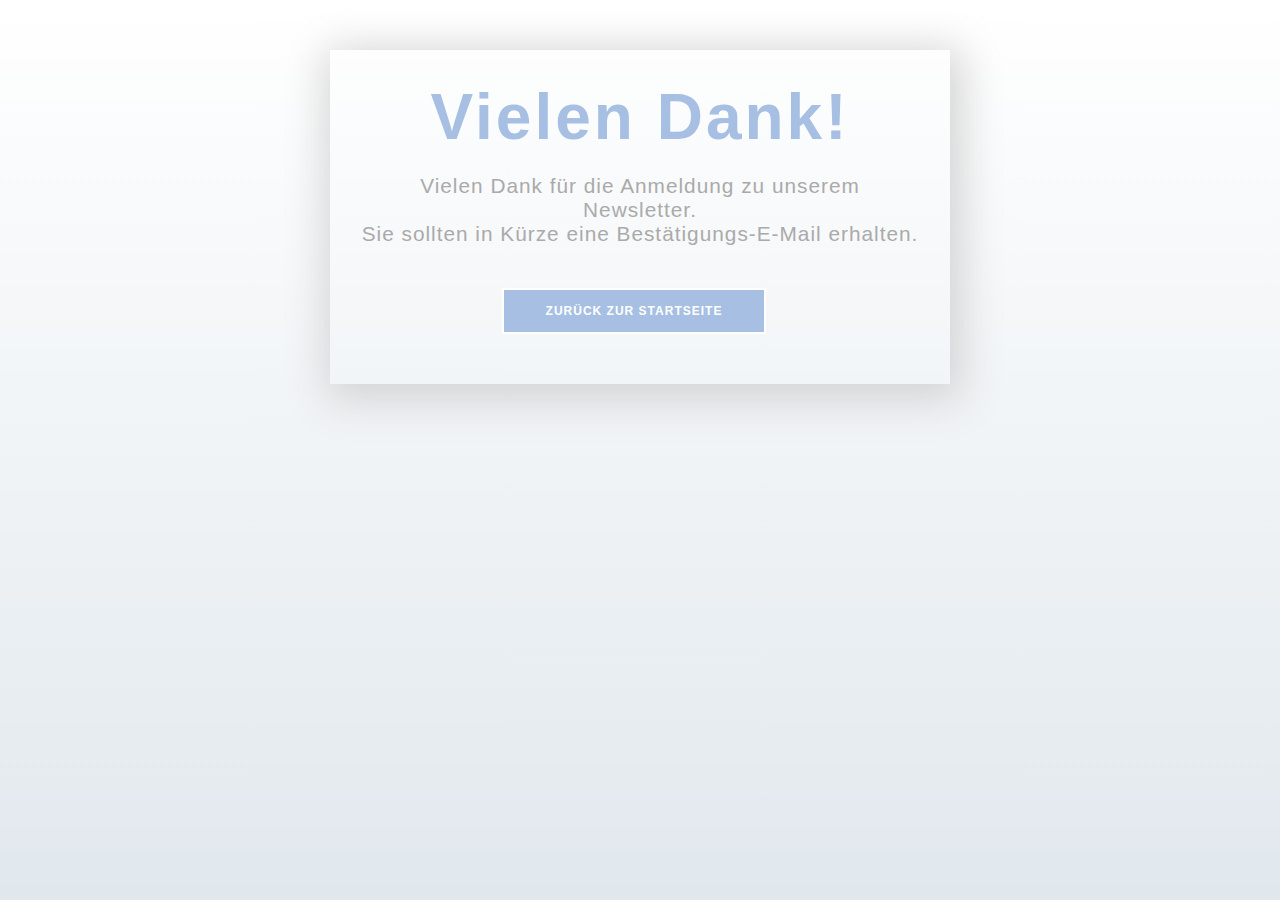
<file: thanks.html>
<!DOCTYPE html>
<html lang="en">

<head>
    <meta charset="UTF-8">
    <meta name="viewport" content="width=device-width, initial-scale=1.0">
    <title>Thanks</title>
    <link href="./img/icon.webp" rel="icon" />
    <link rel="stylesheet" href="./css/thanks.css">

</head>

<body>
    <div class="content">
        <div class="wrapper-1">
            <div class="wrapper-2">


                <h1>Vielen Dank!</h1>
                <p>Vielen Dank für die Anmeldung zu unserem Newsletter.</p>
                <p>Sie sollten in Kürze eine Bestätigungs-E-Mail erhalten.</p>
                <a href="index.html">
                    <button class="go-home">Zurück zur Startseite</button>
                </a>

            </div>
        </div>
    </div>
</body>

</html>
</file>
<file: css/style.css>
/********** Template CSS **********/


/* @import url('https://fonts.googleapis.com/css2?family=League+Spartan:wght@100..900&family=Ubuntu+Condensed&display=swap'); 
@import url('https://fonts.googleapis.com/css2?family=Indie+Flower&display=swap'); */


@import url('https://fonts.googleapis.com/css2?family=Karla:ital,wght@0,200..800;1,200..800&family=Ubuntu:ital,wght@0,300;0,400;0,500;0,700;1,300;1,400;1,500;1,700&display=swap');
:root {
  --primary: #a6bfe2;
  --light: #F0F8FF;
  --dark: #0f1356;
}
.iti {
  width: 100%;
  position: relative;
}
.fw-medium {
  font-weight: 500 !important;
}

.fw-semi-bold {
  font-weight: 600 !important;
}
.container {
  width: 80%;
  margin: 0 auto;
  padding: 20px;
}

.header {
  background: url("../img/about.jpeg") no-repeat center center/cover;
  position: relative;
  color: white;
  text-align: center;
  padding: 300px 0 200px;
}

.service-item1 {
  font-size: 1.2em;
  color: #333;
  padding: 10px 0;
  border-bottom: 1px solid #ddd;
}
.service-item1:last-child {
  border-bottom: none;
}

.service-item1:hover {
  background-color: #f1ac95;
}
.title {
  font-size: 48px;
  margin: 0;
}

.subtitle {
  font-size: 24px;
  margin: 10px 0;
}

.btn-primary {
  background-color: #a6bfe2;
  color: white;
  padding: 10px 20px;
  text-decoration: none;
  border-radius: 5px;
  display: inline-block;
  margin-top: 20px;
}

.section-title {
  font-size: 38px;
  margin-top: 40px;
  text-align: center;
}
.sale-item {
  background: #fff;
}
.sale-item:hover {
  background-color: #0159a7;
  color: #fff;

}
.sale-item:hover h4{
  color: #fff;
}

.details,
.program,
.special-offer,
.reviews,
.tickets,
.contact,
.newsletter,
.artist {
  padding: 40px 0;
}

.artist p {
  font-size: 18px;
  line-height: 1.6;
}

ul {
  /* list-style: none; */
  padding: 0;
}

ul li {
  font-size: 18px;
  margin: 10px 0;
}

.ticket-form,
.newsletter-form {
  display: flex;
  flex-direction: column;
  max-width: 600px;
  margin: 0 auto;
}

.ticket-form label,
.newsletter-form label {
  margin: 10px 0 5px;
}

.ticket-form input,
.ticket-form select,
.newsletter-form input {
  padding: 10px;
  font-size: 16px;
  margin-bottom: 10px;
  border: 1px solid #ccc;
  border-radius: 5px;
}

.footer {
  background-color: #333;
  color: white;
  text-align: center;
  padding: 20px 0;
}

.social-links {
  list-style: none;
  padding: 0;
  display: flex;
  justify-content: center;
  margin: 20px 0;
}

.social-links li {
  margin: 0 10px;
}

.social-links a {
  color: white;
  text-decoration: none;
  font-size: 18px;
}

.btn-primary:hover {
  background-color: #4f4f4f;
  transition: background-color 0.3s ease;
}
.detailsFlex {
  display: flex;
  flex-direction: row;
  justify-content: space-between;
  align-items: center;
}
@media (max-width: 600px) {
  .detailsFlex {
    flex-direction: column;
  }
}
.detailsimg {
  width: 50%;
}
@media (max-width: 600px) {
  .detailsimg {
    width: 100%;
  }
}
.programFlex {
  display: flex;
  flex-direction: row;
  justify-content: space-between;
  align-items: center;
}
@media (max-width: 600px) {
  .programFlex {
    flex-direction: column;
  }
}
.detailsimg2 {
  width: 50%;
}
@media (max-width: 600px) {
  .detailsimg2 {
    width: 100%;
  }
}
.reviews {
  display: flex;
  flex-direction: row;
  justify-content: center;
  align-items: center;
  gap: 10px;
}
@media (max-width: 600px) {
  .reviews {
    flex-direction: column;
  }
}
.review {
  display: flex;
  flex-direction: column;
  align-items: center;
  gap: 30px;
  text-align: center;
  max-width: 400px;
  border: 1px solid #ffbeb2;
  padding: 40px;
  border-radius: 10px;
  background-color: #fffbfb;
}

.back-to-top {
  position: fixed;
  display: none;
  right: 45px;
  bottom: 45px;
  z-index: 99;
}

/*** Spinner ***/
#spinner {
  opacity: 0;
  visibility: hidden;
  transition: opacity 0.5s ease-out, visibility 0s linear 0.5s;
  z-index: 99999;
}

#spinner.show {
  transition: opacity 0.5s ease-out, visibility 0s linear 0s;
  visibility: visible;
  opacity: 1;
}

/*** Button ***/
.btn {
  font-weight: 500;
  text-transform: uppercase;
  transition: 0.5s;
}

.btn.btn-primary,
.btn.btn-secondary {
  color: #ffffff;
}

.btn-square {
  width: 38px;
  height: 38px;
}

.btn-sm-square {
  width: 32px;
  height: 32px;
}

.btn-lg-square {
  width: 48px;
  height: 48px;
}

.btn-square,
.btn-sm-square,
.btn-lg-square {
  padding: 0;
  display: flex;
  align-items: center;
  justify-content: center;
  font-weight: normal;
  border-radius: 2px;
}

/*** Navbar ***/
.navbar-dark .navbar-nav .nav-link {
  margin-right: 30px;
  padding: 25px 0;
  color: #fff;
  font-size: 15px;
  text-transform: uppercase;
  outline: none;
  font-weight: 600;
}

.navbar-dark .navbar-nav .nav-link:hover,
.navbar-dark .navbar-nav .nav-link.active {
  color: #d1bde1;
}

@media (max-width: 991.98px) {
  .navbar-dark .navbar-nav .nav-link {
    margin-right: 0;
    padding: 10px 0;
  }
}

/*** Header ***/
.carousel-caption {
  top: 0;
  left: 0;
  right: 0;
  bottom: 0;
  background: rgba(15, 23, 43, 0.7);
  z-index: 1;
}

.carousel-control-prev,
.carousel-control-next {
  width: 10%;
}

.carousel-control-prev-icon,
.carousel-control-next-icon {
  width: 3rem;
  height: 3rem;
}

@media (max-width: 768px) {
  #header-carousel .carousel-item {
    position: relative;
    min-height: 450px;
  }

  #header-carousel .carousel-item img {
    position: absolute;
    width: 100%;
    height: 100%;
    object-fit: cover;
  }
}

.page-header {
  background-position: center center;
  background-repeat: no-repeat;
  background-size: cover;
}

.page-header-inner {
  background: rgba(15, 23, 43, 0.7);
}

.breadcrumb-item + .breadcrumb-item::before {
  color: var(--light);
}

.booking {
  position: relative;
  margin-top: -100px !important;
  z-index: 1;
}

/*** Section Title ***/
.section-title {
  position: relative;
  display: inline-block;
}

/* .section-title::before {
    position: absolute;
    content: '';
    width: 45px;
    height: 2px;
    top: 50%;
    left: -55px;
    margin-top: -1px;
    background: var(--primary);
} */

/* .section-title::after {
    position: absolute;
    content: '';
    width: 45px;
    height: 2px;
    top: 50%;
    right: -55px;
    margin-top: -1px;
    background: var(--primary);
} */

/* .section-title.text-start::before,
.section-title.text-end::after {
    display: none;
} */

/*** Service ***/
.service-item {
  height: 420px;
  padding: 30px;
  display: flex;
  flex-direction: column;
  justify-content: center;
  text-align: center;
  background: #ffffff;
  box-shadow: 0 0 45px rgba(0, 0, 0, 0.08);
  transition: 0.5s;
}

.service-item:hover {
  background: var(--primary);
}

.service-item .service-icon {
  margin: 0 auto 30px auto;
  width: 65px;
  height: 65px;
  transition: 0.5s;
}

.service-item i,
.service-item h5,
.service-item p {
  transition: 0.5s;
}

.service-item:hover i,
.service-item:hover h5,
.service-item:hover p {
  color: #ffffff !important;
}

/*** Youtube Video ***/
.video {
  position: relative;
  height: 100%;
  min-height: 500px;
  background: linear-gradient(rgba(15, 23, 43, 0.1), rgba(15, 23, 43, 0.1)),
    url(../img/video.jpg);
  background-position: center center;
  background-repeat: no-repeat;
  background-size: cover;
}

.video .btn-play img {
  position: relative;
  z-index: 3;
  max-width: 100%;
  width: auto;
  height: auto;
}

.video .btn-play span {
  display: block;
  position: relative;
  z-index: 3;
  width: 0;
  height: 0;
  border-left: 32px solid var(--dark);
  border-top: 22px solid transparent;
  border-bottom: 22px solid transparent;
}

@keyframes pulse-border {
  0% {
    transform: translateX(-50%) translateY(-50%) translateZ(0) scale(1);
    opacity: 1;
  }

  100% {
    transform: translateX(-50%) translateY(-50%) translateZ(0) scale(1.5);
    opacity: 0;
  }
}

#videoModal {
  z-index: 99999;
}

#videoModal .modal-dialog {
  position: relative;
  max-width: 800px;
  margin: 60px auto 0 auto;
}

#videoModal .modal-body {
  position: relative;
  padding: 0px;
}

#videoModal .close {
  position: absolute;
  width: 30px;
  height: 30px;
  right: 0px;
  top: -30px;
  z-index: 999;
  font-size: 30px;
  font-weight: normal;
  color: #ffffff;
  background: #000000;
  opacity: 1;
}

/*** Testimonial ***/
.testimonial {
  background: linear-gradient(rgba(15, 23, 43, 0.7), rgba(15, 23, 43, 0.7)),
    url(../img/carousel-2.jpg);
  background-position: center center;
  background-repeat: no-repeat;
  background-size: cover;
}

.testimonial-carousel {
  padding-left: 65px;
  padding-right: 65px;
}

.testimonial-carousel .testimonial-item {
  padding: 30px;
}

.testimonial-item img {
  object-fit: cover;
}

.testimonial-carousel .owl-nav {
  position: absolute;
  width: 100%;
  height: 40px;
  top: calc(50% - 20px);
  left: 0;
  display: flex;
  justify-content: space-between;
  z-index: 1;
}

.testimonial-carousel .owl-nav .owl-prev,
.testimonial-carousel .owl-nav .owl-next {
  position: relative;
  width: 40px;
  height: 40px;
  display: flex;
  align-items: center;
  justify-content: center;
  color: #ffffff;
  background: var(--primary);
  border-radius: 2px;
  font-size: 18px;
  transition: 0.5s;
}

.testimonial-carousel .owl-nav .owl-prev:hover,
.testimonial-carousel .owl-nav .owl-next:hover {
  color: var(--primary);
  background: #ffffff;
}

/*** Team ***/
.team-item,
.team-item .bg-primary,
.team-item .bg-primary i {
  transition: 0.5s;
}

.team-item:hover {
  border-color: var(--secondary) !important;
}

.team-item:hover .bg-primary {
  background: var(--secondary) !important;
}

.team-item:hover .bg-primary i {
  color: var(--secondary) !important;
}

/*** Footer ***/

/* Google Fonts - Poppins */
@import url("https://fonts.googleapis.com/css2?family=Poppins:wght@300;400;500;600&display=swap");

@media (max-width: 700px) {
  .cookie-wrapper {
    width: 100%;
  }
}
@media (max-width: 600px) {
  .contact-img {
    display: none;
  }
}

.cookie-wrapper {
  position: fixed;
  bottom: 0px;
  right: 0;
  width: 100%;
  background: #fff;
  padding: 15px 25px 22px;
  transition: right 0.3s ease;
  box-shadow: 0 5px 10px rgb(0, 0, 0);
  z-index: 999;
  color: #000;
  @media (max-width: 600px) {
    width: 100%;
  }
}
.cookie-wrapper .show {
  right: 20px;
}

.hidden {
  display: none;
}
header i {
  color: #a6bfe2;
  font-size: 32px;
  text-align: center;
}
header h2 {
  color: #a6bfe2;
  font-weight: 500;
  text-align: center;
}
.data {
  text-align: center;
}
.data p a {
  color: #a6bfe2;
  text-decoration: none;
  text-align: center !important;
}
.data p a:hover {
  text-decoration: underline;
}
.buttons {
  padding: 20px 0px;
  text-align: center;
}
.buttons .cookie-button {
  border: 2px solid #a6bfe2;
  color: #fff;
  padding: 8px 0;
  background: #a6bfe2;
  cursor: pointer;
  width: calc(100% / 2 - 10px);
  transition: all 0.5s ease;
  max-width: 150px;
  border-radius: 0;
}
.buttons #acceptBtn:hover {
  background-color: transparent;
  color: #a6bfe2;
}
#declineBtn {
  background-color: #fff;
  color: #a6bfe2;
}
#declineBtn:hover {
  background-color: #a6bfe2;
  color: #fff;
}
/* Footer Style */
.title {
  color: #a6bfe2;
  font-size: 2.5em;
  margin-bottom: 20px;
  text-transform: uppercase;
  text-align: center;
}

.song-producer {
  display: flex;
  flex-wrap: wrap;
  justify-content: space-around;
}

.producer {
  flex: 0 0 45%;
  margin: 20px 0;
  padding: 20px;
  text-align: center;
  background-color: rgba(237, 237, 237, 0.08);
  /* box-shadow: 0 2px 4px rgba(0, 0, 0, 0.1); */
  border-radius: 20px;
}
.producer:hover {
  background-color: #7fc4e1;
  box-shadow: 0 2px 4px rgba(0, 0, 0, 0.1);
}

.producer-img {
  width: 200px;
  height: 200px;
  border-radius: 20px;
  object-fit: cover;
  margin-bottom: 20px;
}

.producer-name {
  font-size: 1.5em;
  color: #333;
  margin-bottom: 10px;
}

.producer-description {
  font-size: 1.1em;
  color: #555;
  line-height: 1.6;
}
.title2 {
  color: #a6bfe2;
  font-size: 2.5em;
  margin-bottom: 20px;
  text-transform: uppercase;
  text-align: center;
}

.clients {
  display: flex;
  flex-wrap: wrap;
  justify-content: space-around;
}

.client {
  margin: 20px 0;
  text-align: center;
}

.client-img {
  width: 150px;
  height: 150px;
  border-radius: 50%;
  object-fit: cover;
  margin-bottom: 10px;
  box-shadow: 0 2px 4px rgba(0, 0, 0, 0.1);
}

.client-name {
  font-size: 1.5em;
  color: #333;
  margin-bottom: 5px;
}

.client-years {
  font-size: 1.2em;
  color: #666;
}
.block {
  margin-bottom: 20px;
  padding: 40px;
  background-color: #1a1b38;

  border-radius: 50px 50px 120px 50px;
}
.block:hover {
  background-color: #3f3f3f;
}
.block img {
  max-width: 60%;
  height: auto;
  border-radius: 10px;
  margin-bottom: 10px;
}
.block p {
  font-size: 16px;
  line-height: 1.6;
  margin: 0;
}

@media (max-width: 900px) {
  .header {
    padding: 100px 0 100px;
  }
  .title {
    font-size: 32px;
  }

  .song-producer {
    display: block;
    flex-wrap: wrap;
    justify-content: space-around;
  }
  .producer {
    padding: 3px;
  }
  .container {
    width: 93%;
  }
  .block {
    padding: 40px 4px;
  }
}
.service_item {
  padding: 10px;
  display: flex;
  flex-direction: column;
  align-items: center;
  gap: 5px;
  border: 1px solid #a6bfe2;
  padding: 40px 30px 20px;
  background-color: #0f1356;

}
.service_item:hover {
  background: #2d2d2d;
}
.serv_svg {
  background-color: #fff;
  padding: 10px;
  border-radius: 50%;
  width: 60px;
  height: 60px;
  display: flex;
  flex-direction: row;
  justify-content: center;
  align-items: center;
}
.service_item:hover .serv_svg {
  background-color: #F0F8FF;
}
/* .galery_item {
  padding: 10px;
}
.galery_item:hover {
  background-color: #fff;
} */
.catalog_item {
  background-color: #171717;
  padding: 40px 20px;
  border: 1px solid #2d2d2d;
}
.catalog_img {
  background-color: #000000;
  padding: 4px;
}
.catalog_btn {
  color: #fff;
}
.catalog_btn:hover {
  color: #000;
}
.info-item {
  background-color: #232323;
  padding: 40px;
  
}
</file>
<file: css/thanks.css>
* {
    box-sizing: border-box;
}
body {
    background: #ffffff;
    background: linear-gradient(to bottom, #ffffff 0%, #e1e8ed 100%);
    filter: progid:DXImageTransform.Microsoft.gradient( startColorstr='#ffffff', endColorstr='#e1e8ed',GradientType=0 );
    height: 100%;
    margin: 0;
    background-repeat: no-repeat;
    background-attachment: fixed;
}

.wrapper-1 {
    width: 100%;
    height: 100vh;
    display: flex;
    flex-direction: column;
}
.wrapper-2 {
    padding: 30px;
    text-align: center;
}
h1 {
    font-family: 'Source Sans Pro', sans-serif;
    font-size: 2.8em;
    letter-spacing: 3px;
    color: #a6bfe2;
    margin: 0;
    margin-bottom: 20px;
}
.wrapper-2 p {
    margin: 0;
    font-size: 1.3em;
    color: #aaa;
    font-family: 'Source Sans Pro', sans-serif;
    letter-spacing: 1px;
}
.go-home {
    background: #a6bfe2;
    border: 2px solid #ffffff;
    color: #ffffff;
    font-weight: 600;
    letter-spacing: 1px;
    font-size: 12px;
    padding: 14px 42px;
    margin-top: 42px;
    margin-right: 12px;
    -webkit-transition: all 0.4s ease-in-out;
    transition: all 0.4s ease-in-out;
    visibility: visible;
    animation-delay: 2.3s;
    animation-name: fadeInUp;
    text-decoration: none;
    text-transform: uppercase;
    cursor: pointer;
    border-radius: 0;
}
.go-home:hover {
    background: transparent;
    border-color: #a6bfe2;
}
a:hover .go-home {
    color: #a6bfe2;
}
.go-home a {
    text-decoration: none;
    color: #fff;
}

.footer-like {
    margin-top: auto;
    background: #d7e6fe;
    padding: 6px;
    text-align: center;
}
.footer-like p {
    margin: 0;
    padding: 4px;
    color: #ffc107;
    font-family: 'Source Sans Pro', sans-serif;
    letter-spacing: 1px;
}
.footer-like p a {
    text-decoration: none;
    color: #ffc107;
    font-weight: 600;
}

@media (min-width: 360px) {
    h1 {
        font-size: 4em;
    }
    .go-home {
        margin-bottom: 20px;
    }
}

@media (min-width: 600px) {
    .content {
        max-width: 1000px;
        margin: 0 auto;
    }
    .wrapper-1 {
        height: initial;
        max-width: 620px;
        margin: 0 auto;
        margin-top: 50px;
        box-shadow: 4px 8px 40px 8px lightgray;
    }
}
</file>
